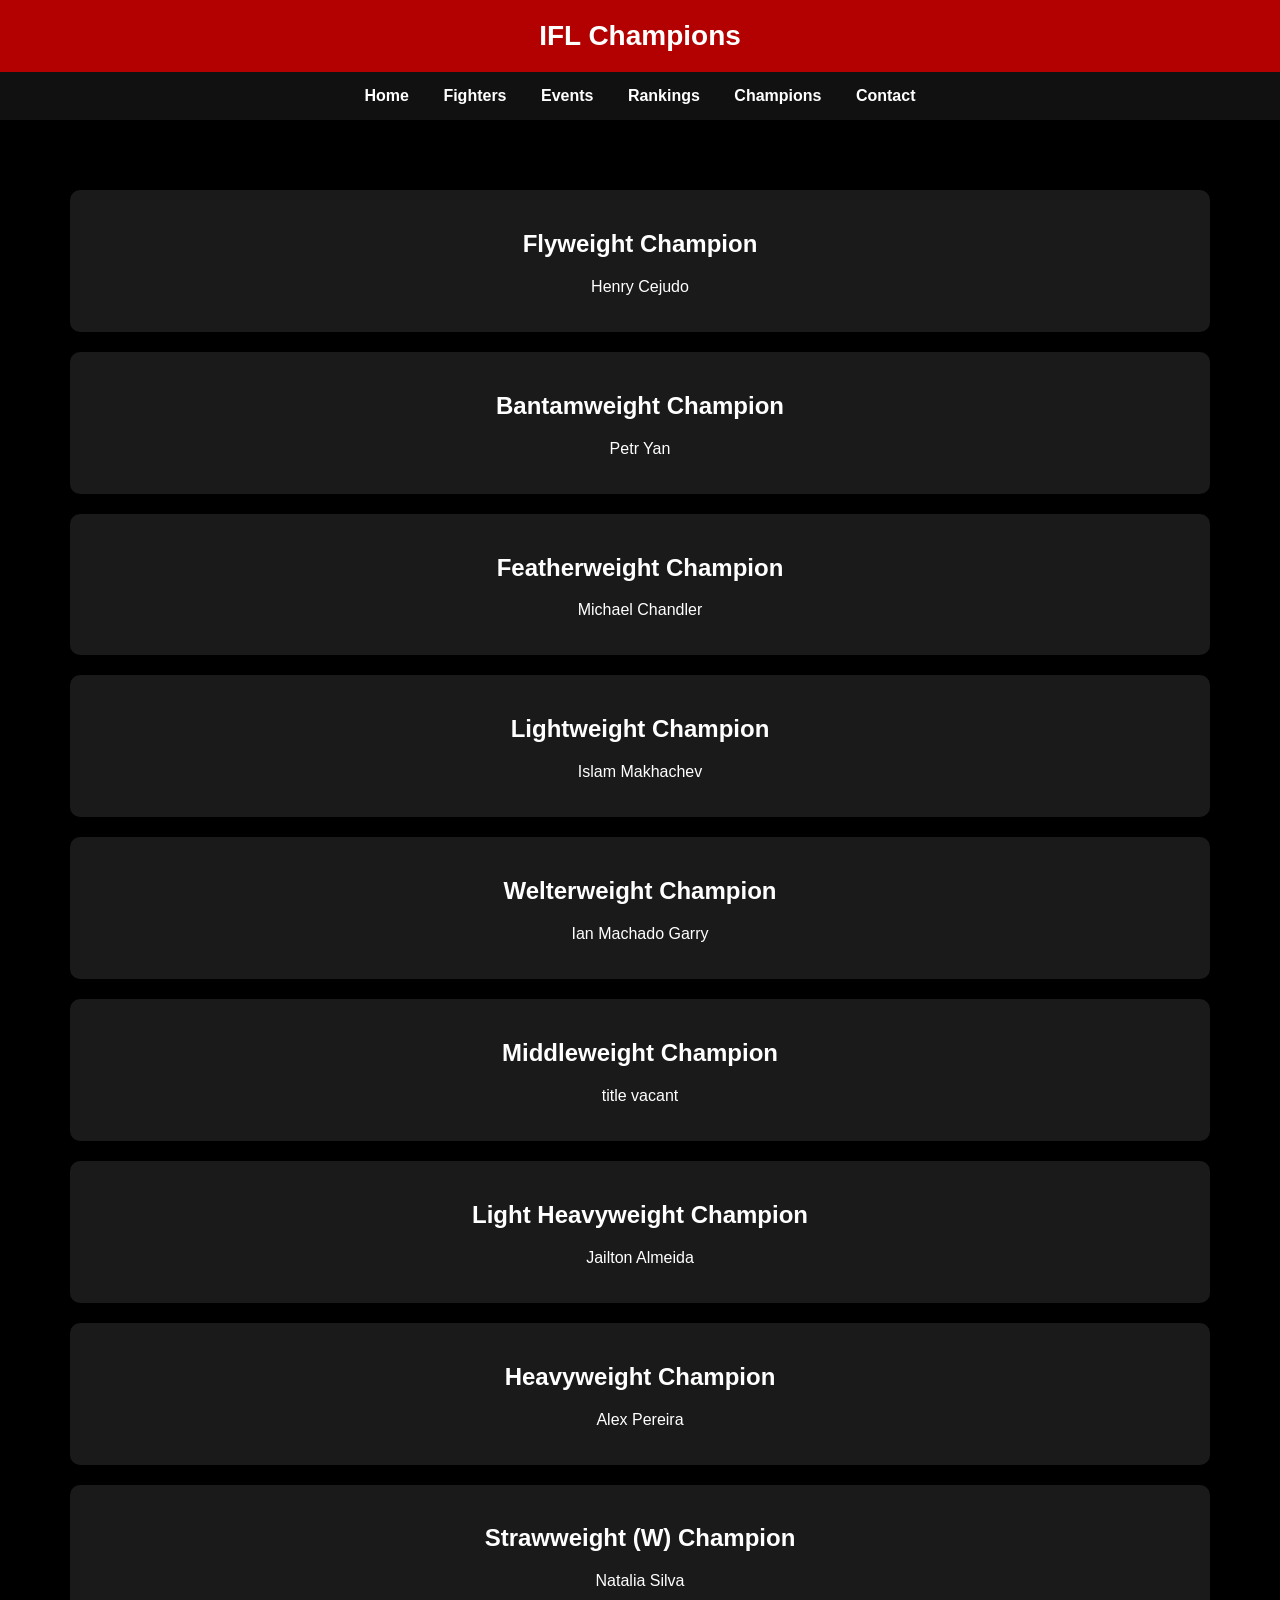
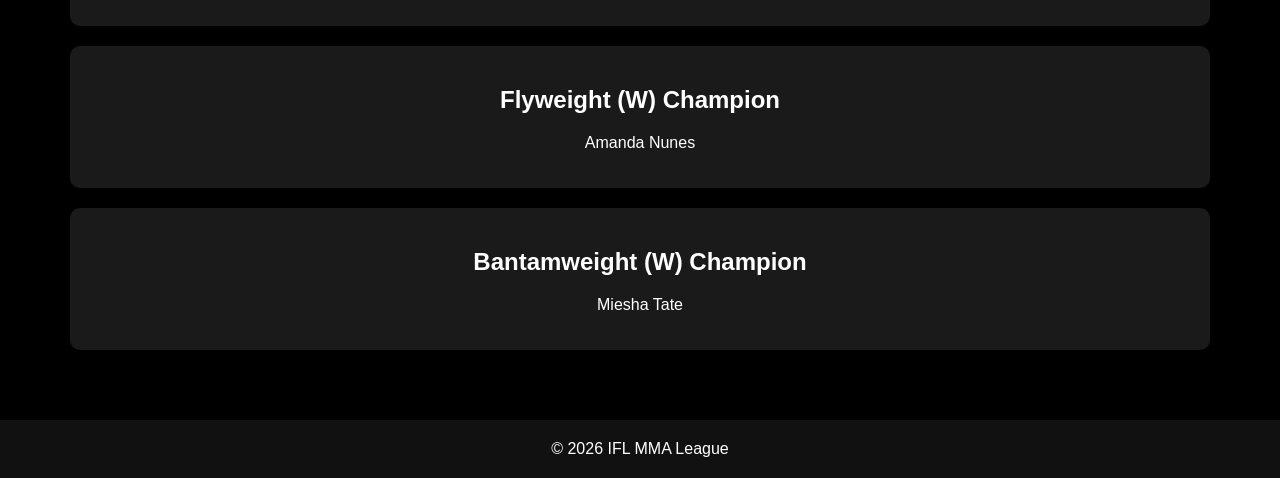
<file: champions.html>
<!DOCTYPE html>
<html>
<head>
<title>Champions</title>
<link rel="stylesheet" href="style.css">
</head>
<body>

<header>IFL Champions</header>

<nav>
<a href="index.html">Home</a>
<a href="fighters.html">Fighters</a>
<a href="events.html">Events</a>
<a href="rankings.html">Rankings</a>
<a href="champions.html">Champions</a>
<a href="contact.html">Contact</a>
</nav>

<section>
  
<div class="card">
<h2>Flyweight Champion</h2>
<p>Henry Cejudo</p>
</div>
  
<div class="card">
<h2>Bantamweight Champion</h2>
<p>Petr Yan</p>
</div>
  
<div class="card">
<h2>Featherweight Champion</h2>
<p>Michael Chandler</p>
</div>
  
<div class="card">
<h2>Lightweight Champion</h2>
<p>Islam Makhachev</p>
</div>
  
<div class="card">
<h2>Welterweight Champion</h2>
<p>Ian Machado Garry</p>
</div>
  
<div class="card">
<h2>Middleweight Champion</h2>
<p>title vacant</p>
</div>
  
<div class="card">
<h2>Light Heavyweight Champion</h2>
<p>Jailton Almeida</p>
</div>
  
<div class="card">
<h2>Heavyweight Champion</h2>
<p>Alex Pereira</p>
</div>
  
<div class="card">
<h2>Strawweight (W) Champion</h2>
<p>Natalia Silva</p>
</div>
  
<div class="card">
<h2>Flyweight (W) Champion</h2>
<p>Amanda Nunes</p>
</div>
  
<div class="card">
<h2>Bantamweight (W) Champion</h2>
<p>Miesha Tate</p>
</div>

</section>

<footer>
© 2026 IFL MMA League
</footer>

</body>
</html>
</file>
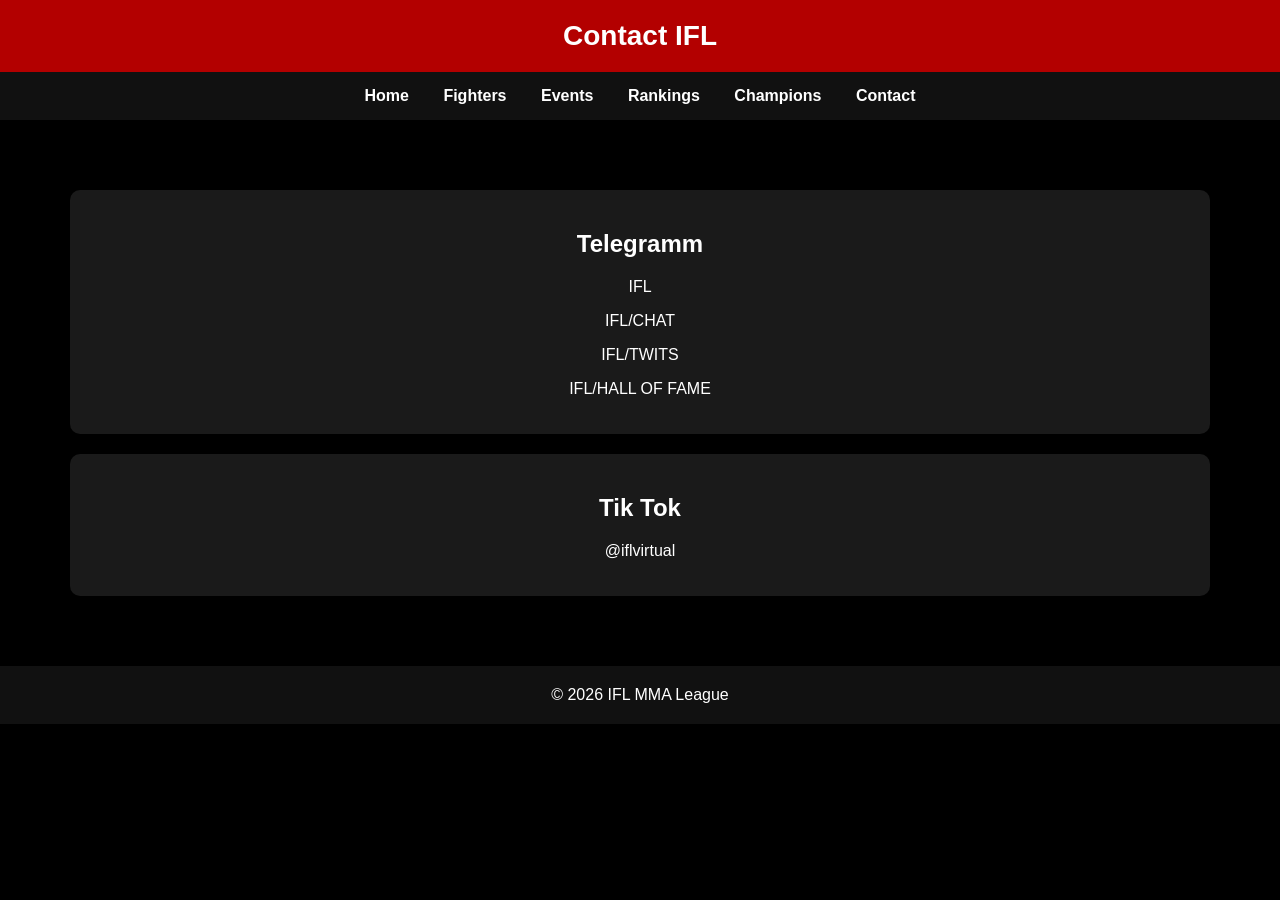
<file: contact.html>
<!DOCTYPE html>
<html>
<head>
<title>Contact</title>
<link rel="stylesheet" href="style.css">
</head>
<body>

<header>Contact IFL</header>

<nav>
<a href="index.html">Home</a>
<a href="fighters.html">Fighters</a>
<a href="events.html">Events</a>
<a href="rankings.html">Rankings</a>
<a href="champions.html">Champions</a>
<a href="contact.html">Contact</a>
</nav>

<section>

<div class="card">
<h2>Telegramm</h2>
<p>IFL</p>
<p>IFL/CHAT</p>
<p>IFL/TWITS</p>
<p>IFL/HALL OF FAME</p>
</div>

<div class="card">
<h2>Tik Tok</h2>
<p>@iflvirtual</p>
</div>

</section>

<footer>
© 2026 IFL MMA League
</footer>

</body>
</html>
</file>
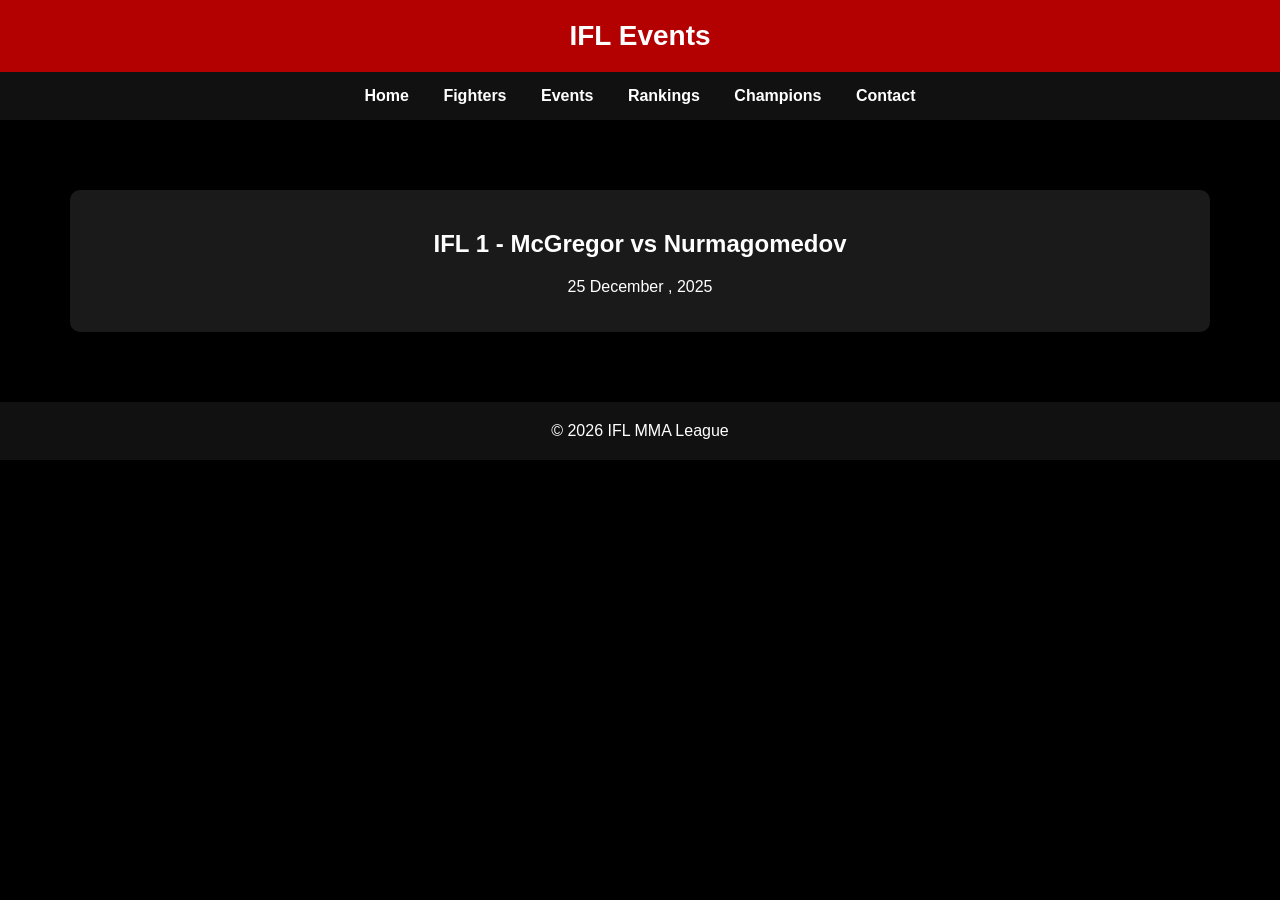
<file: events.html>
<!DOCTYPE html>
<html>
<head>
<title>Events</title>
<link rel="stylesheet" href="style.css">
</head>
<body>

<header>IFL Events</header>

<nav>
<a href="index.html">Home</a>
<a href="fighters.html">Fighters</a>
<a href="events.html">Events</a>
<a href="rankings.html">Rankings</a>
<a href="champions.html">Champions</a>
<a href="contact.html">Contact</a>
</nav>

<section>

<div class="card">
<h2>IFL 1 - McGregor vs Nurmagomedov</h2>
<p>25 December , 2025</p>
</div>

</section>

<footer>
© 2026 IFL MMA League
</footer>

</body>
</html>
</file>
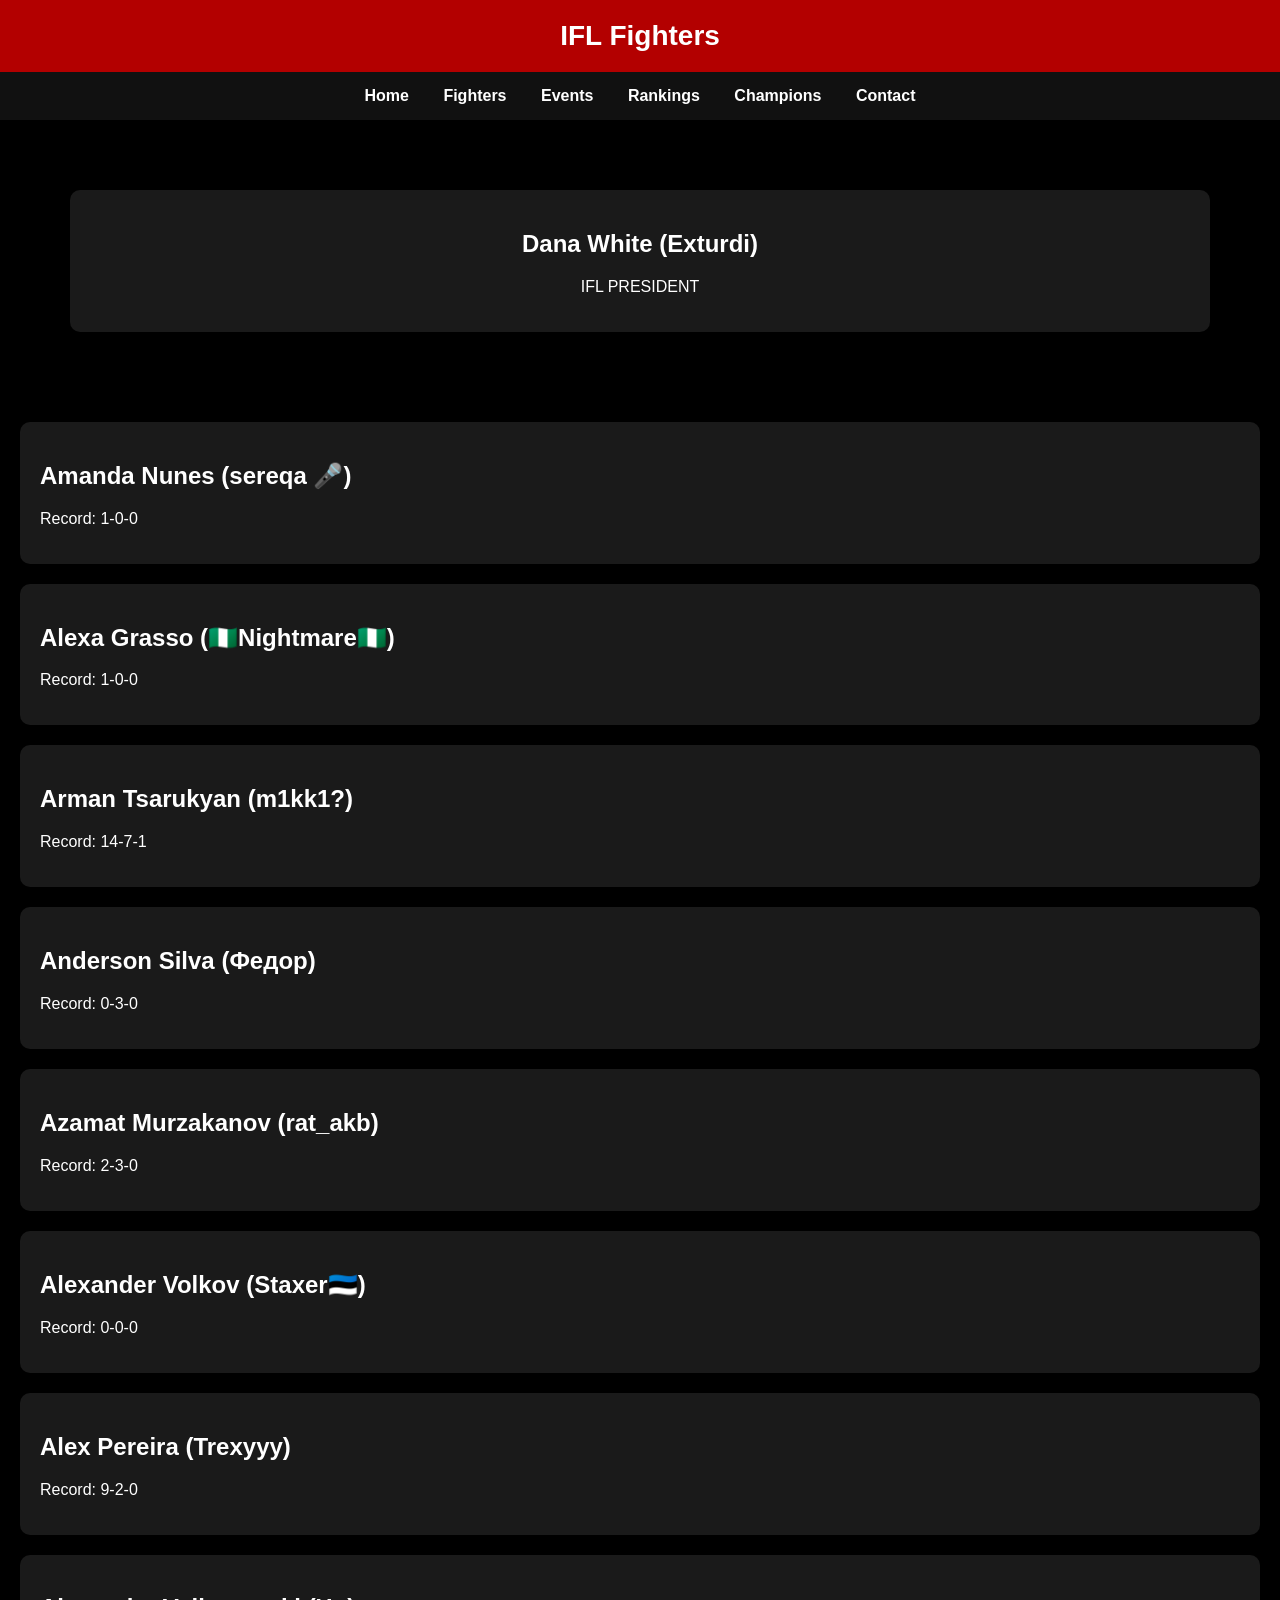
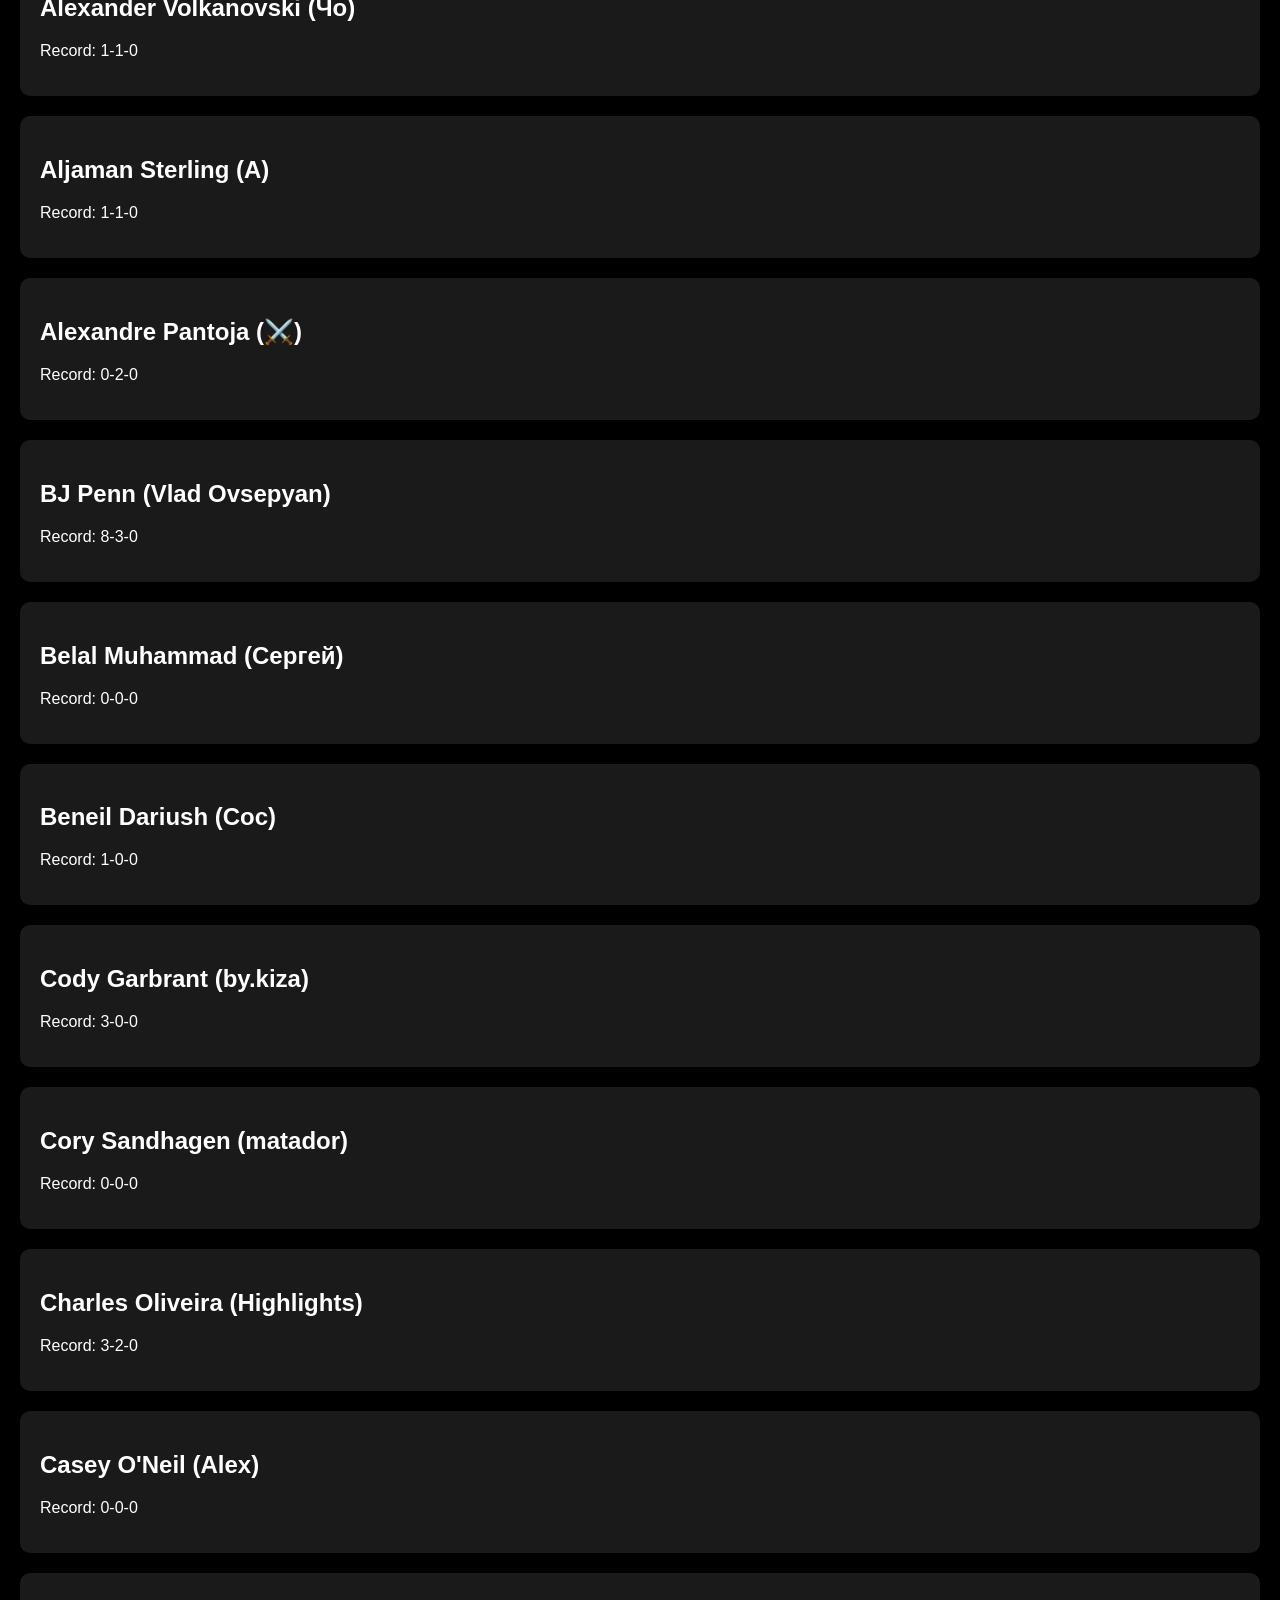
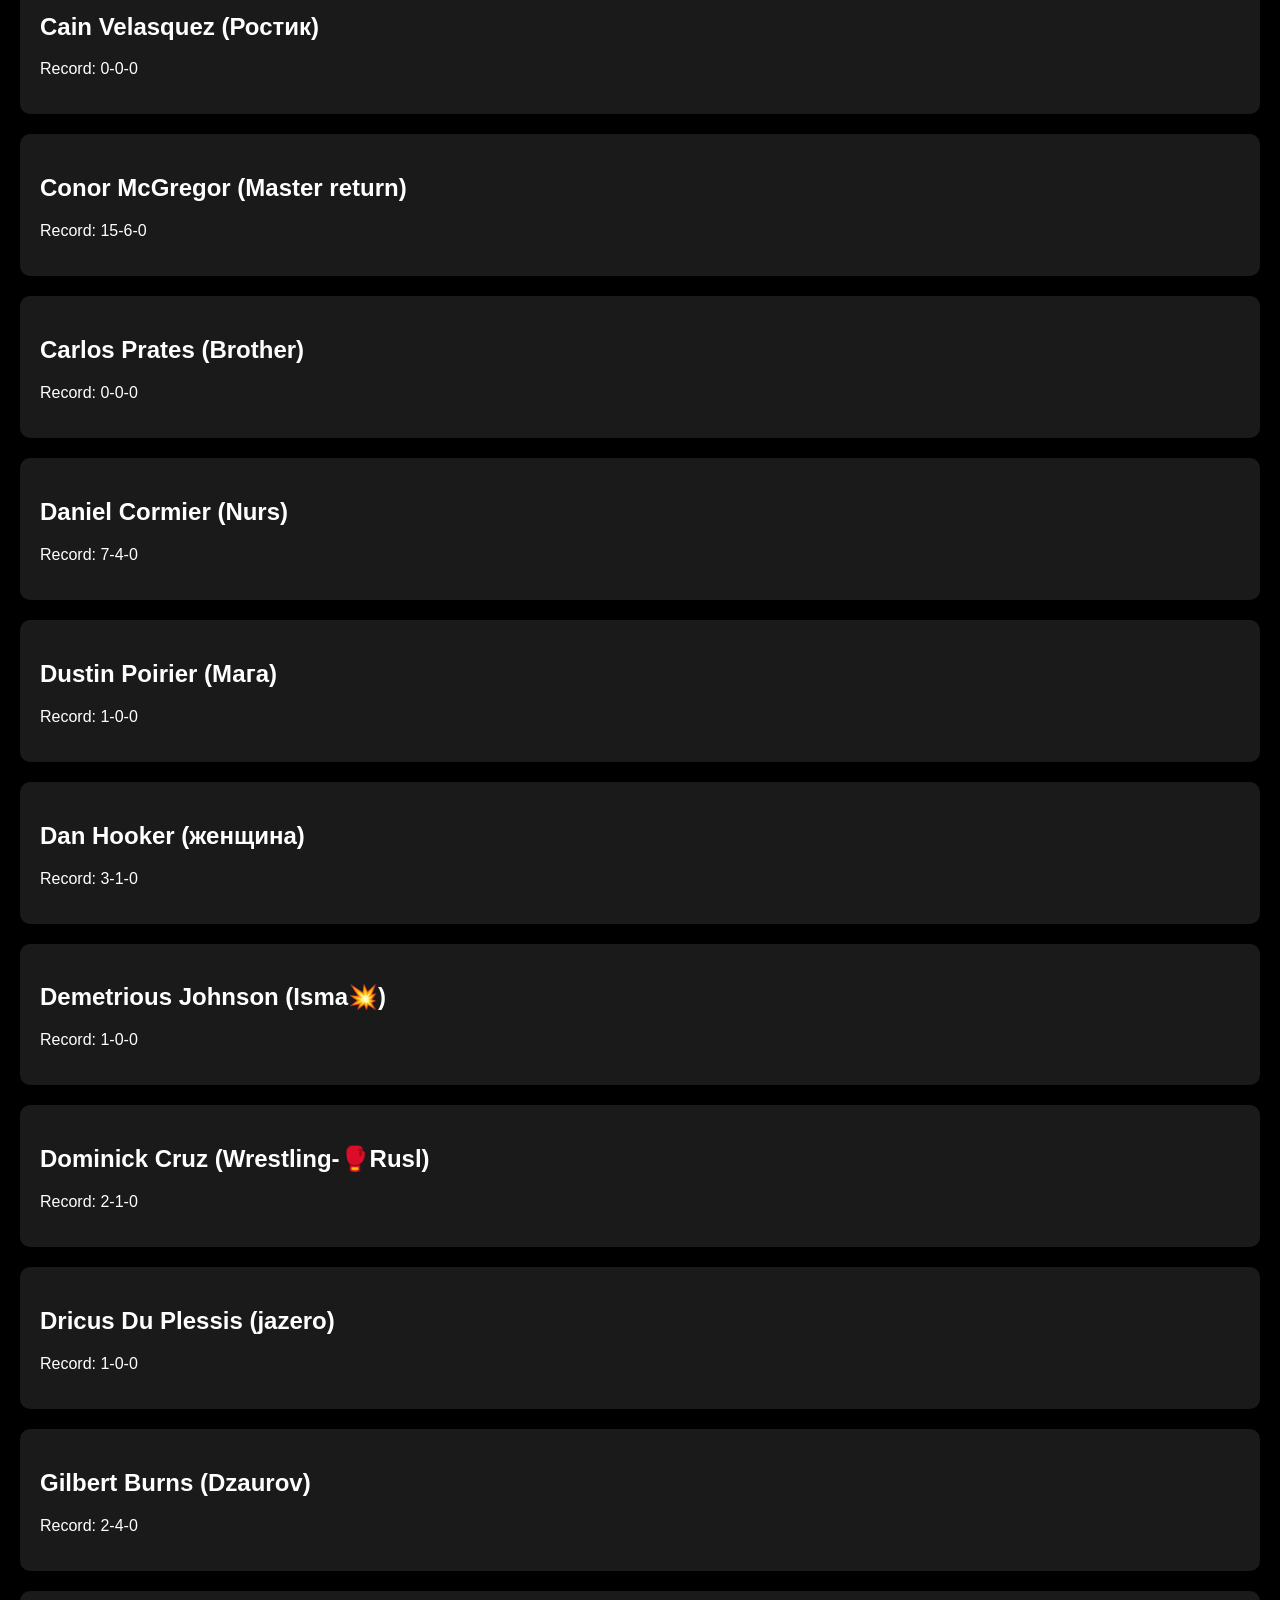
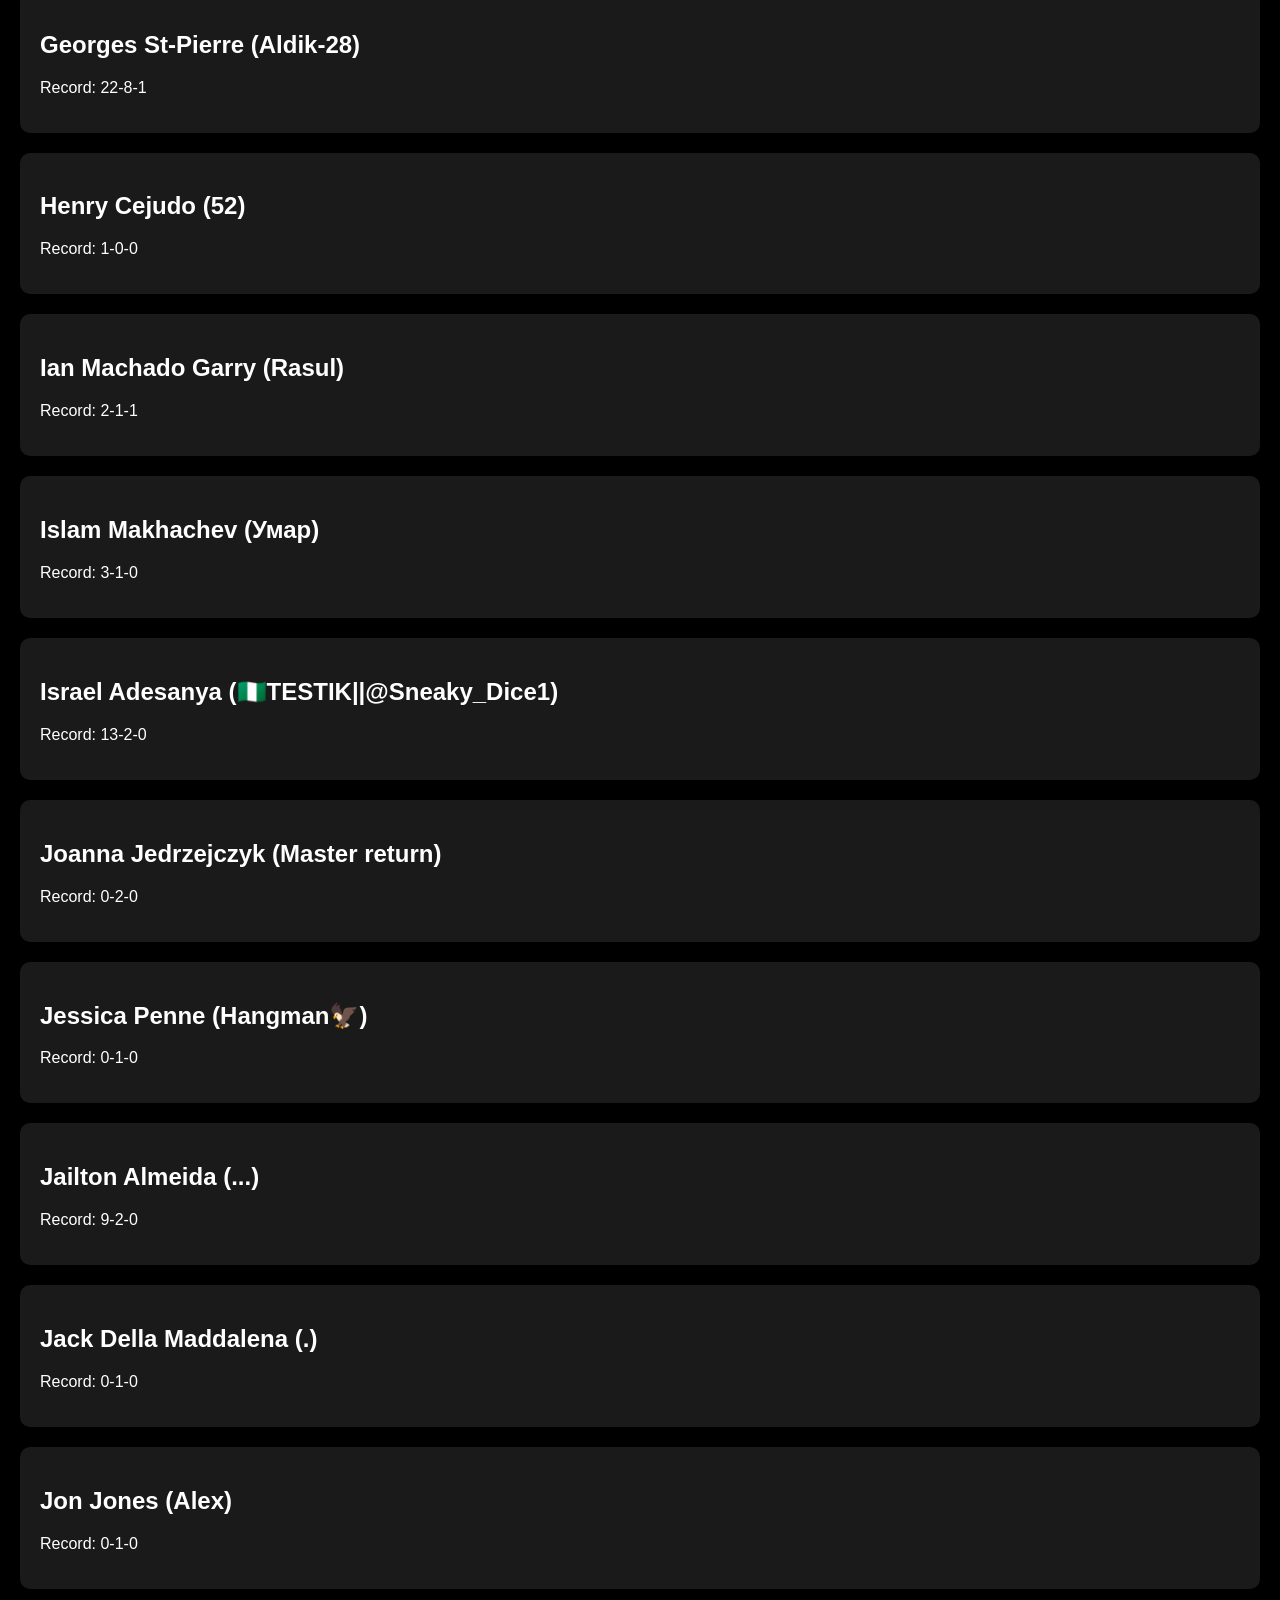
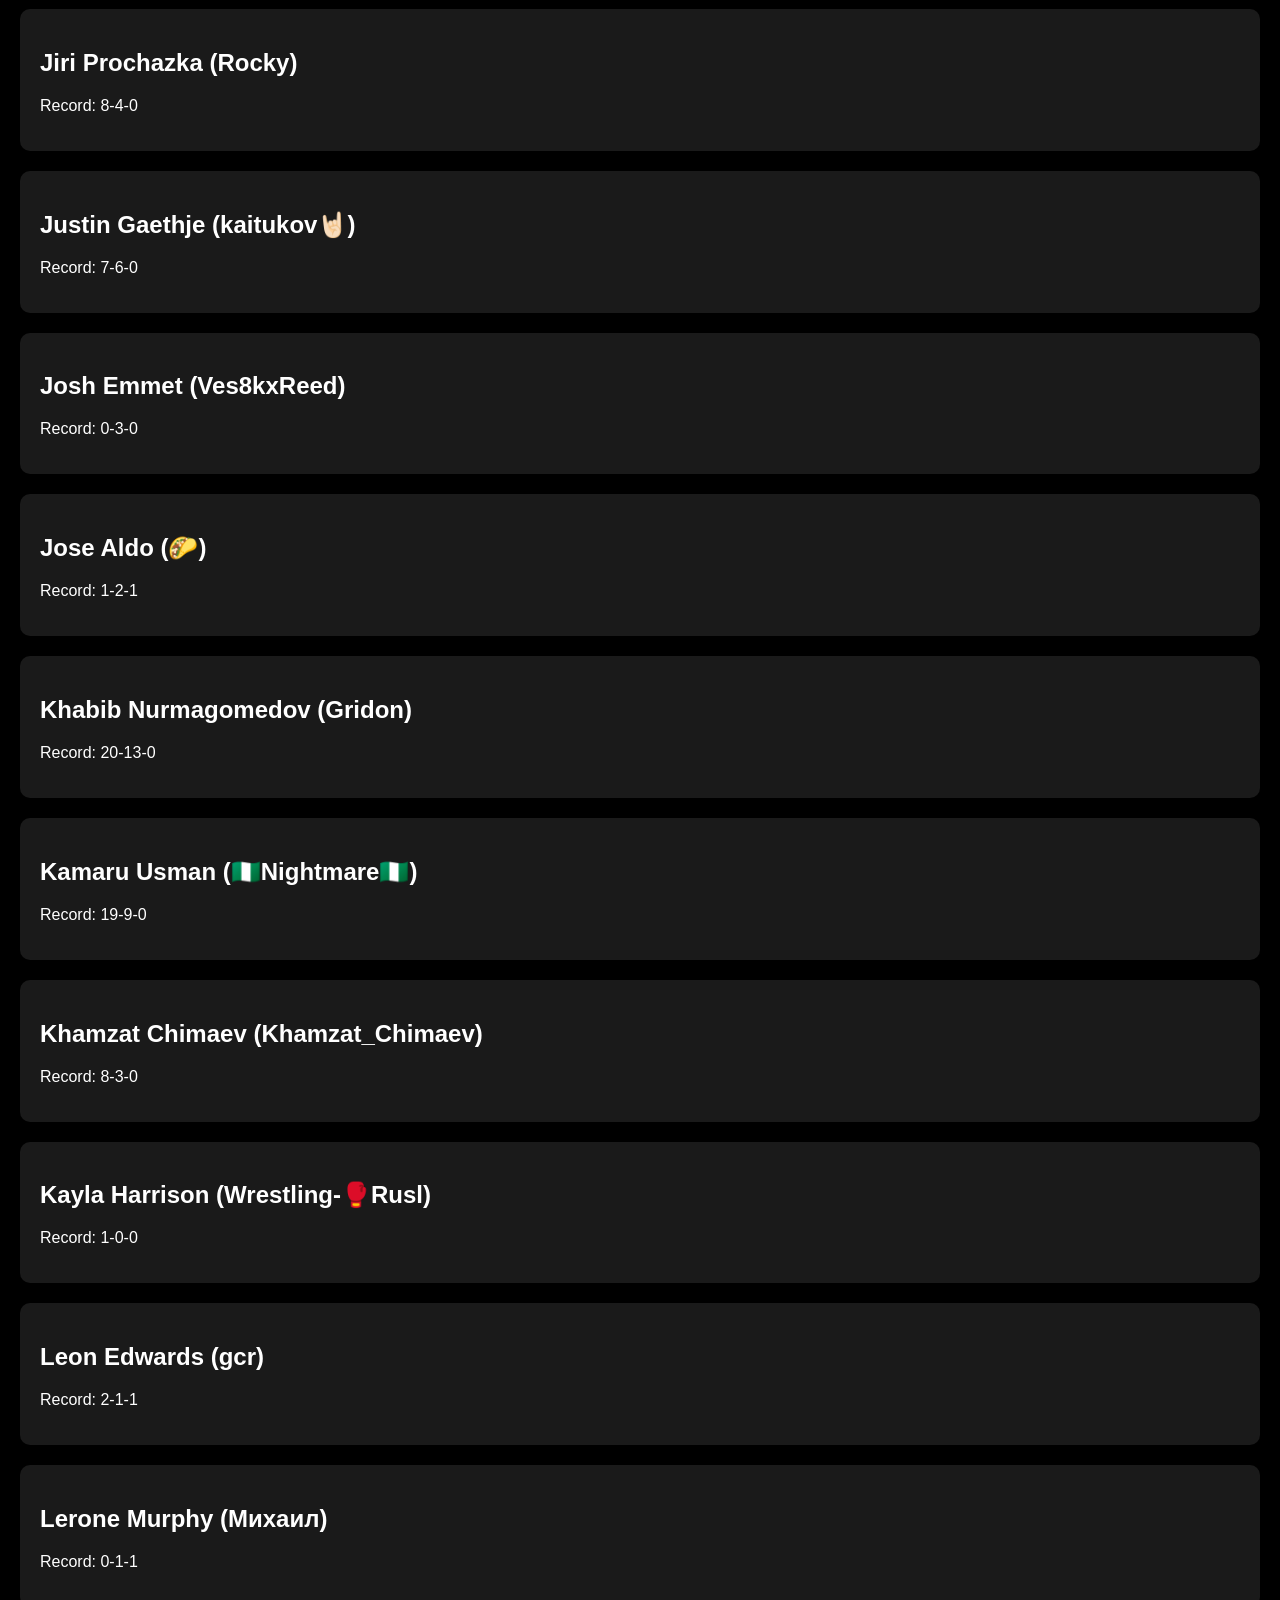
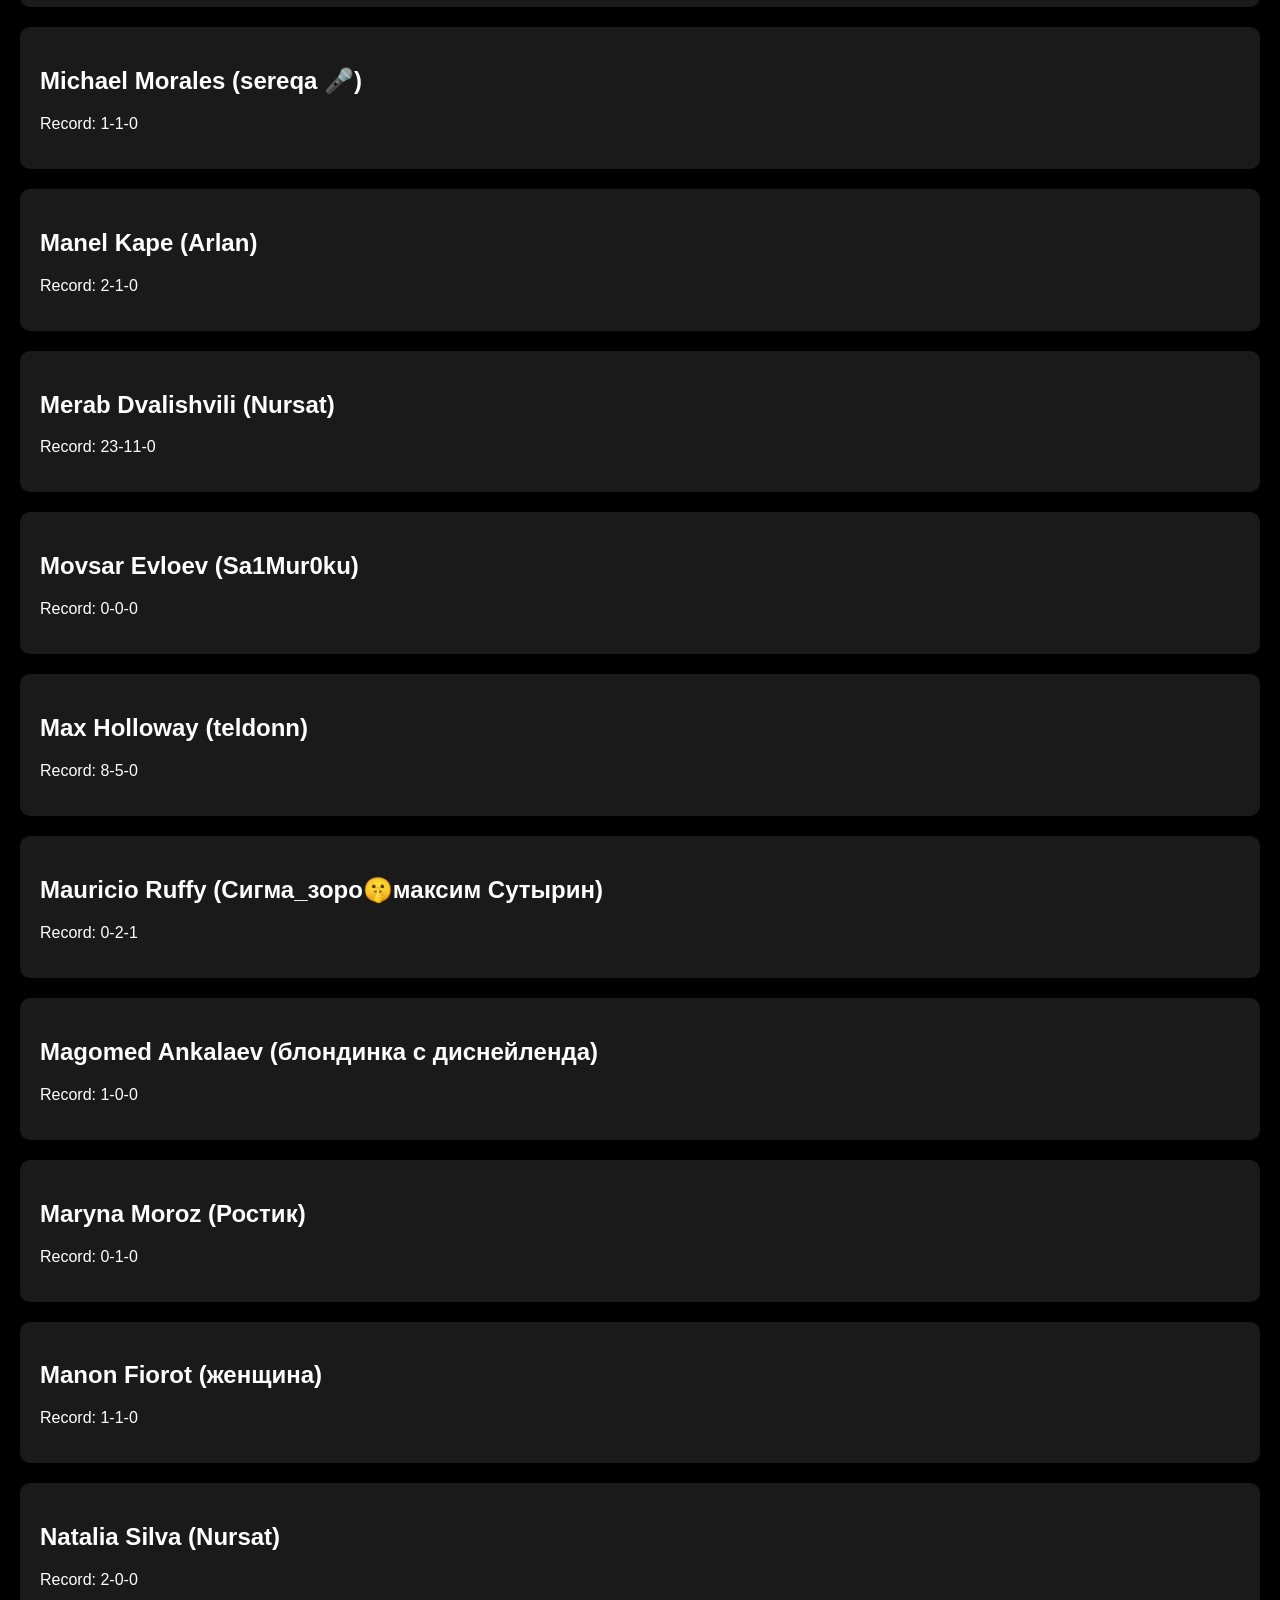
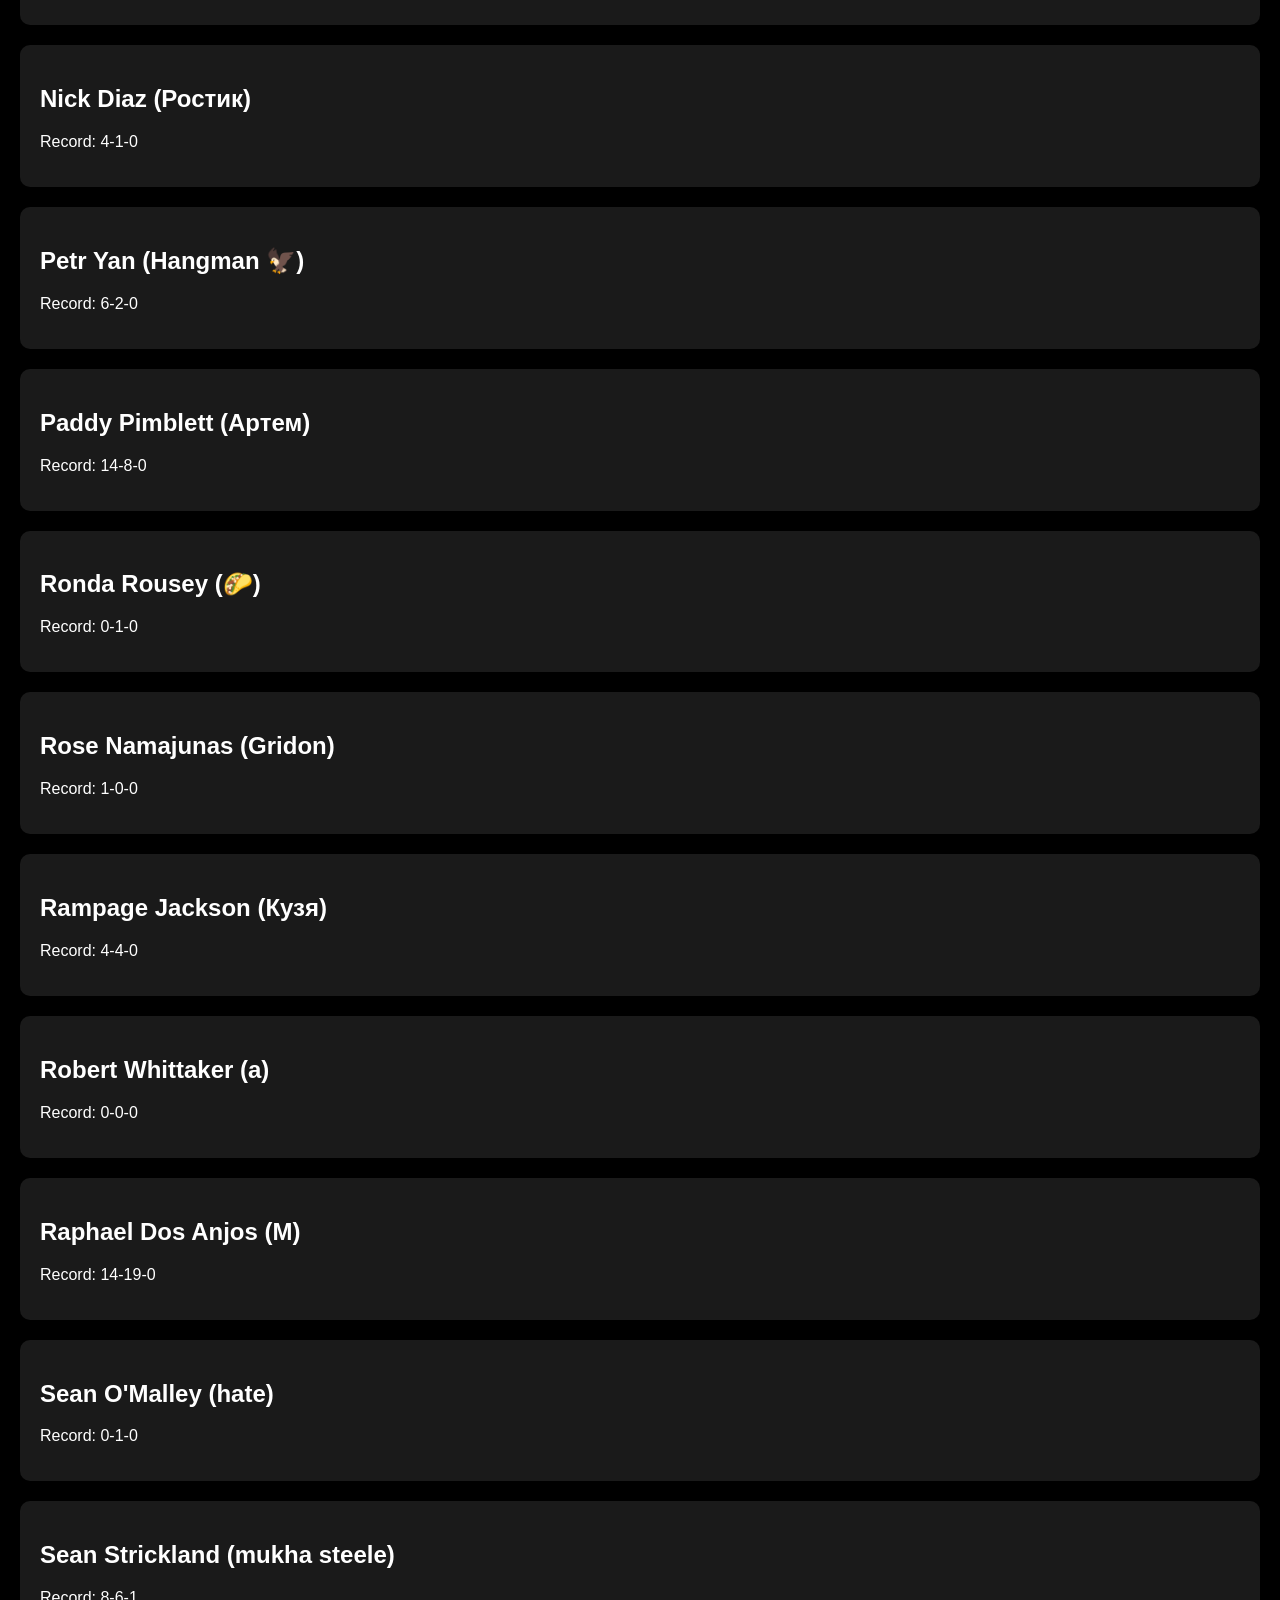
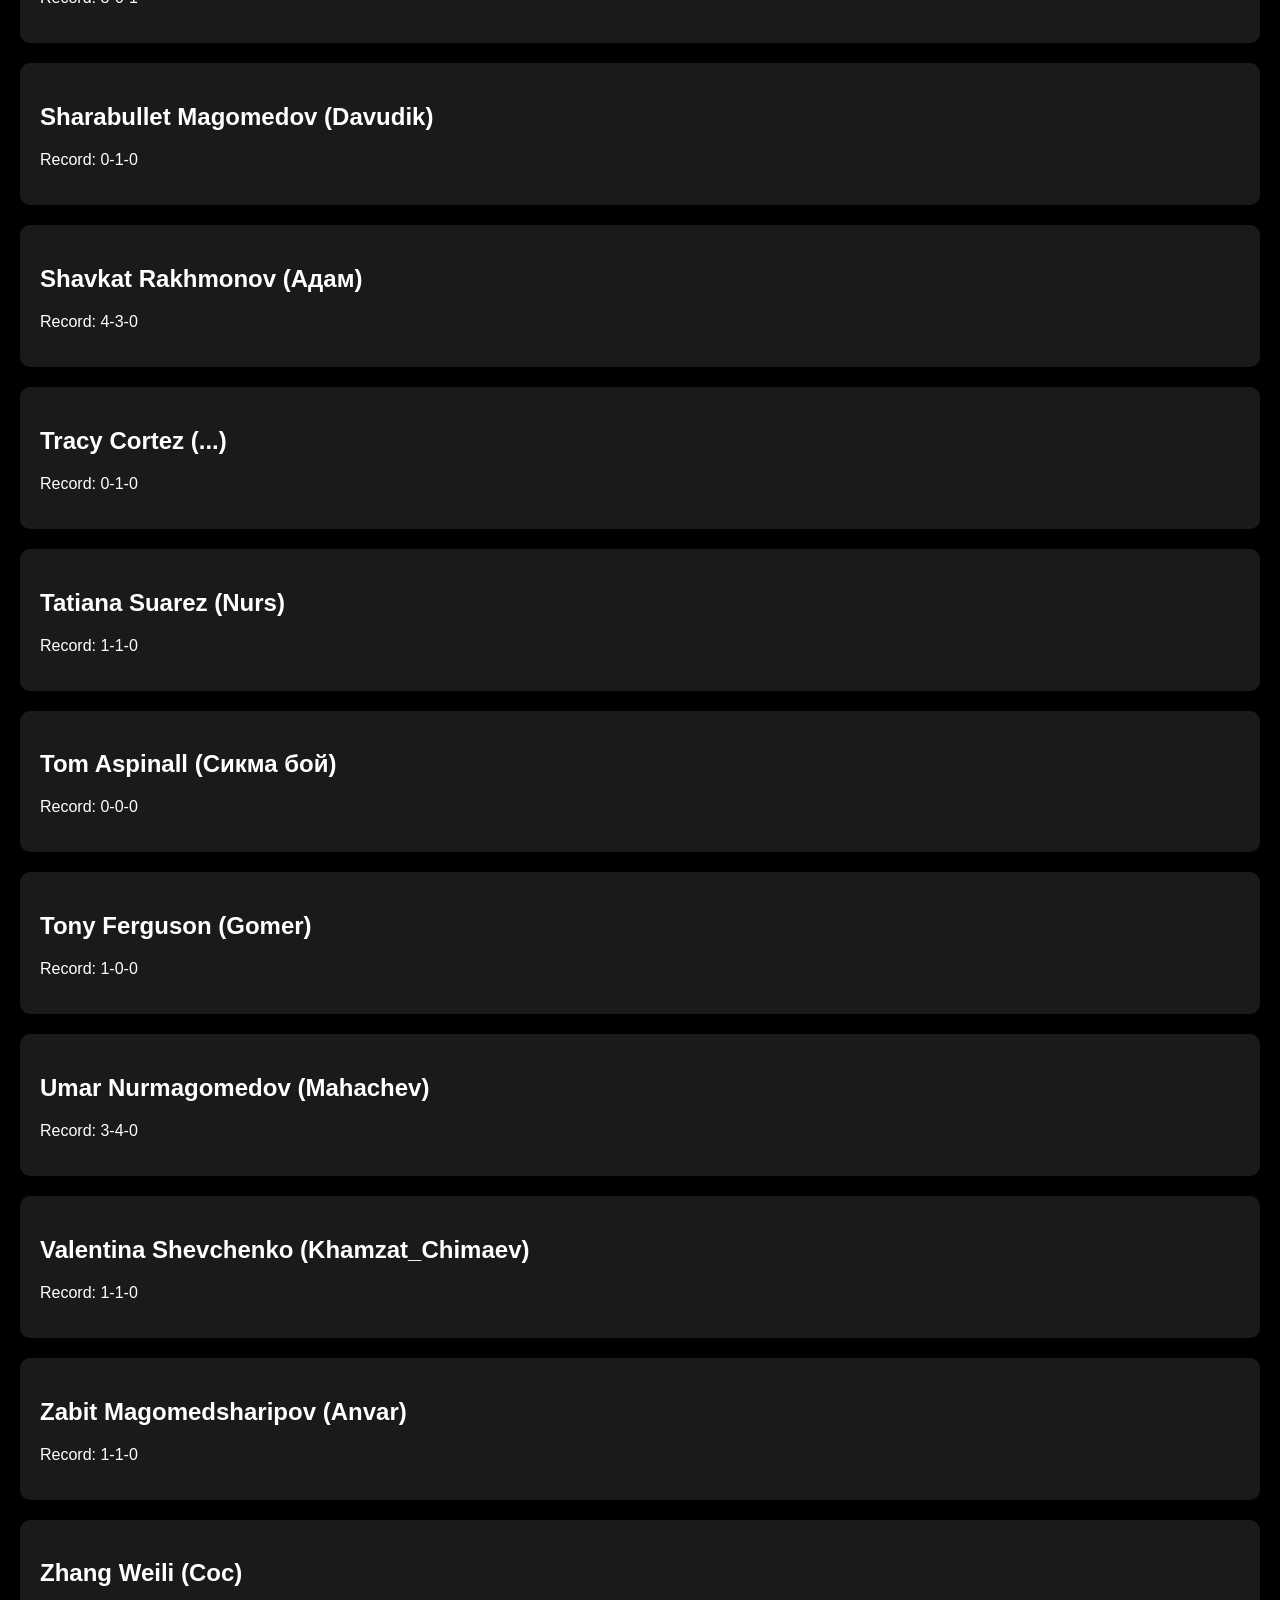
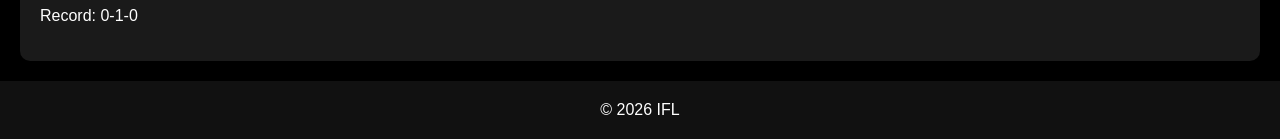
<file: fighters.html>
<!DOCTYPE html>
<html>
<head>
<title>Fighters</title>
<link rel="stylesheet" href="style.css">
</head>
<body>

<header>IFL Fighters</header>

<nav>
<a href="index.html">Home</a>
<a href="fighters.html">Fighters</a>
<a href="events.html">Events</a>
<a href="rankings.html">Rankings</a>
<a href="champions.html">Champions</a>
<a href="contact.html">Contact</a>
</nav>

<section>
<div class="card">
<h2>Dana White (Exturdi)</h2>
<p>IFL PRESIDENT</p>
</div>
</section>
  
<div class="card">
<h2>Amanda Nunes (sereqa 🎤)</h2>
<p>Record: 1-0-0</p>
</div>
</section>
  
<div class="card">
<h2>Alexa Grasso (🇳🇬Nightmare🇳🇬)</h2>
<p>Record: 1-0-0</p>
</div>
</section>
  
<div class="card">
<h2>Arman Tsarukyan (m1kk1?)</h2>
<p>Record: 14-7-1</p>
</div>
</section>
  
<div class="card">
<h2>Anderson Silva (Федор)</h2>
<p>Record: 0-3-0</p>
</div>
</section>
  
<div class="card">
<h2>Azamat Murzakanov (rat_akb)</h2>
<p>Record: 2-3-0</p>
</div>
</section>
  
<div class="card">
<h2>Alexander Volkov (Staxer🇪🇪)</h2>
<p>Record: 0-0-0</p>
</div>
</section>
  
<div class="card">
<h2>Alex Pereira (Trexyyy)</h2>
<p>Record: 9-2-0</p>
</div>
  
<div class="card">
<h2>Alexander Volkanovski (Чо)</h2>
<p>Record: 1-1-0</p>
</div>

<div class="card">
<h2>Aljaman Sterling (А)</h2>
<p>Record: 1-1-0</p>
</div>
  
<div class="card">
<h2>Alexandre Pantoja (⚔️)</h2>
<p>Record: 0-2-0</p>
</div>
</section
  
<div class="card">
<h2></h2>
<p></p>
</div>
</section>
  
<div class="card">
<h2>BJ Penn (Vlad Ovsepyan)</h2>
<p>Record: 8-3-0</p>
</div>
</section>
  
<div class="card">
<h2>Belal Muhammad (Сергей)</h2>
<p>Record: 0-0-0</p>
</div>
</section>
  
<div class="card">
<h2>Beneil Dariush (Coc)</h2>
<p>Record: 1-0-0</p>
</div>
</section>
  
  
<div class="card">
<h2>Cody Garbrant (by.kiza)</h2>
<p>Record: 3-0-0</p>
</div>
</section>
  
<div class="card">
<h2>Cory Sandhagen (matador)</h2>
<p>Record: 0-0-0</p>
</div>
</section>
  
<div class="card">
<h2>Charles Oliveira (Highlights)</h2>
<p>Record: 3-2-0</p>
</div>
</section>
  
<div class="card">
<h2>Casey O'Neil (Alex)</h2>
<p>Record: 0-0-0</p>
</div>
</section>
  
<div class="card">
<h2>Cain Velasquez (Ростик)</h2>
<p>Record: 0-0-0</p>
</div>
</section>
  
<div class="card">
<h2>Conor McGregor (Master return)</h2>
<p>Record: 15-6-0</p>
</div>
</section>
  
<div class="card">
<h2>Carlos Prates (Brother)</h2>
<p>Record: 0-0-0</p>
</div>
</section>
  
  
<div class="card">
<h2>Daniel Cormier (Nurs)</h2>
<p>Record: 7-4-0</p>
</div>
</section>
  
<div class="card">
<h2>Dustin Poirier (Мага)</h2>
<p>Record: 1-0-0</p>
</div>
</section>
  
<div class="card">
<h2>Dan Hooker (женщина)</h2>
<p>Record: 3-1-0</p>
</div>
</section>
  
<div class="card">
<h2>Demetrious Johnson (Isma💥)</h2>
<p>Record: 1-0-0</p>
</div>
</section>
  
<div class="card">
<h2>Dominick Cruz (Wrestling-🥊Rusl)</h2>
<p>Record: 2-1-0</p>
</div>
</section>
  
<div class="card">
<h2>Dricus Du Plessis (jazero)</h2>
<p>Record: 1-0-0</p>
</div>
</section>
  
<div class="card">
<h2>Gilbert Burns (Dzaurov)</h2>
<p>Record: 2-4-0</p>
</div>
</section>
  
<div class="card">
<h2>Georges St-Pierre (Aldik-28)</h2>
<p>Record: 22-8-1</p>
</div>
</section>
  
<div class="card">
<h2>Henry Cejudo (52)</h2>
<p>Record: 1-0-0</p>
</div>
</section>
  
<div class="card">
<h2>Ian Machado Garry (Rasul)</h2>
<p>Record: 2-1-1</p>
</div>
</section>
  
<div class="card">
<h2>Islam Makhachev (Умар)</h2>
<p>Record: 3-1-0</p>
</div>
</section>
  
<div class="card">
<h2>Israel Adesanya (🇳🇬TESTIK||@Sneaky_Dice1)</h2>
<p>Record: 13-2-0</p>
</div>
</section>
  
<div class="card">
<h2>Joanna Jedrzejczyk (Master return)</h2>
<p>Record: 0-2-0</p>
</div>
</section>
  
<div class="card">
<h2>Jessica Penne (Hangman🦅)</h2>
<p>Record: 0-1-0</p>
</div>
</section>
  
<div class="card">
<h2>Jailton Almeida (...)</h2>
<p>Record: 9-2-0</p>
</div>
</section>
  
<div class="card">
<h2>Jack Della Maddalena (.)</h2>
<p>Record: 0-1-0</p>
</div>
</section>
  
<div class="card">
<h2>Jon Jones (Alex)</h2>
<p>Record: 0-1-0</p>
</div>
</section>
  
<div class="card">
<h2>Jiri Prochazka (Rocky)</h2>
<p>Record: 8-4-0</p>
</div>
</section>
  
<div class="card">
<h2>Justin Gaethje (kaitukov🤘🏻)</h2>
<p>Record: 7-6-0</p>
</div>
</section>
  
<div class="card">
<h2>Josh Emmet (Ves8kxReed)</h2>
<p>Record: 0-3-0</p>
</div>
</section>

<div class="card">
<h2>Jose Aldo (🌮)</h2>
<p>Record: 1-2-1</p>
</div>
</section>
  
<div class="card">
<h2>Khabib Nurmagomedov (Gridon)</h2>
<p>Record: 20-13-0</p>
</div>
</section>
  
<div class="card">
<h2>Kamaru Usman (🇳🇬Nightmare🇳🇬)</h2>
<p>Record: 19-9-0</p>
</div>
</section>
  
<div class="card">
<h2>Khamzat Chimaev (Khamzat_Chimaev)</h2>
<p>Record: 8-3-0</p>
</div>
</section>
  
<div class="card">
<h2>Kayla Harrison (Wrestling-🥊Rusl)</h2>
<p>Record: 1-0-0</p>
</div>
</section>
  
<div class="card">
<h2>Leon Edwards (gcr)</h2>
<p>Record: 2-1-1</p>
</div>
</section>
  
<div class="card">
<h2>Lerone Murphy (Михаил)</h2>
<p>Record: 0-1-1</p>
</div>
</section>
  
<div class="card">
<h2>Michael Morales (sereqa 🎤)</h2>
<p>Record: 1-1-0</p>
</div>
</section>
  
<div class="card">
<h2>Manel Kape (Arlan)</h2>
<p>Record: 2-1-0</p>
</div>
</section>
  
<div class="card">
<h2>Merab Dvalishvili (Nursat)</h2>
<p>Record: 23-11-0</p>
</div>
</section>
  
<div class="card">
<h2>Movsar Evloev (Sa1Mur0ku)</h2>
<p>Record: 0-0-0</p>
</div>
</section>
  
<div class="card">
<h2>Max Holloway (teldonn)</h2>
<p>Record: 8-5-0</p>
</div>
</section>
  
<div class="card">
<h2>Mauricio Ruffy (Сигма_зоро🤫максим Сутырин)</h2>
<p>Record: 0-2-1</p>
</div>
</section>
  
<div class="card">
<h2>Magomed Ankalaev (блондинка с диснейленда)</h2>
<p>Record: 1-0-0</p>
</div>
</section>
  
<div class="card">
<h2>Maryna Moroz (Ростик)</h2>
<p>Record: 0-1-0</p>
</div>
</section>
  
<div class="card">
<h2>Manon Fiorot (женщина)</h2>
<p>Record: 1-1-0</p>
</div>
</section>
  
<div class="card">
<h2>Natalia Silva (Nursat)</h2>
<p>Record: 2-0-0</p>
</div>
</section>
  
<div class="card">
<h2>Nick Diaz (Ростик)</h2>
<p>Record: 4-1-0</p>
</div>
</section>
  
<div class="card">
<h2>Petr Yan (Hangman 🦅)</h2>
<p>Record: 6-2-0</p>
</div>
</section>
  
<div class="card">
<h2>Paddy Pimblett (Артем)</h2>
<p>Record: 14-8-0</p>
</div>
</section>
  
<div class="card">
<h2>Ronda Rousey (🌮)</h2>
<p>Record: 0-1-0</p>
</div>
</section>
  
<div class="card">
<h2>Rose Namajunas (Gridon)</h2>
<p>Record: 1-0-0</p>
</div>
</section>
  
<div class="card">
<h2>Rampage Jackson (Кузя)</h2>
<p>Record: 4-4-0</p>
</div>
</section>
  
<div class="card">
<h2>Robert Whittaker (a)</h2>
<p>Record: 0-0-0</p>
</div>
</section>
  
<div class="card">
<h2>Raphael Dos Anjos (M)</h2>
<p>Record: 14-19-0</p>
</div>
</section>
  
<div class="card">
<h2>Sean O'Malley (hate)</h2>
<p>Record: 0-1-0</p>
</div>
</section>
  
<div class="card">
<h2>Sean Strickland (mukha steele)</h2>
<p>Record: 8-6-1</p>
</div>
</section>
  
<div class="card">
<h2>Sharabullet Magomedov (Davudik)</h2>
<p>Record: 0-1-0</p>
</div>
</section>
  
<div class="card">
<h2>Shavkat Rakhmonov (Адам)</h2>
<p>Record: 4-3-0</p>
</div>
</section>
  
<div class="card">
<h2>Tracy Cortez (...)</h2>
<p>Record: 0-1-0</p>
</div>
</section>
  
<div class="card">
<h2>Tatiana Suarez (Nurs)</h2>
<p>Record: 1-1-0</p>
</div>
</section>
  
<div class="card">
<h2>Tom Aspinall (Сикма бой)</h2>
<p>Record: 0-0-0</p>
</div>
</section>
  
<div class="card">
<h2>Tony Ferguson (Gomer)</h2>
<p>Record: 1-0-0</p>
</div>
</section>
  
<div class="card">
<h2>Umar Nurmagomedov (Mahachev)</h2>
<p>Record: 3-4-0</p>
</div>
</section>
  
<div class="card">
<h2>Valentina Shevchenko (Khamzat_Chimaev)</h2>
<p>Record: 1-1-0</p>
</div>
</section>
  
<div class="card">
<h2>Zabit Magomedsharipov (Anvar)</h2>
<p>Record: 1-1-0</p>
</div>
</section>
  
<div class="card">
<h2>Zhang Weili (Coc)</h2>
<p>Record: 0-1-0</p>
</div>
</section>
  
</section>
  
<footer>
© 2026 IFL
</footer>

</body>
</html>
</file>
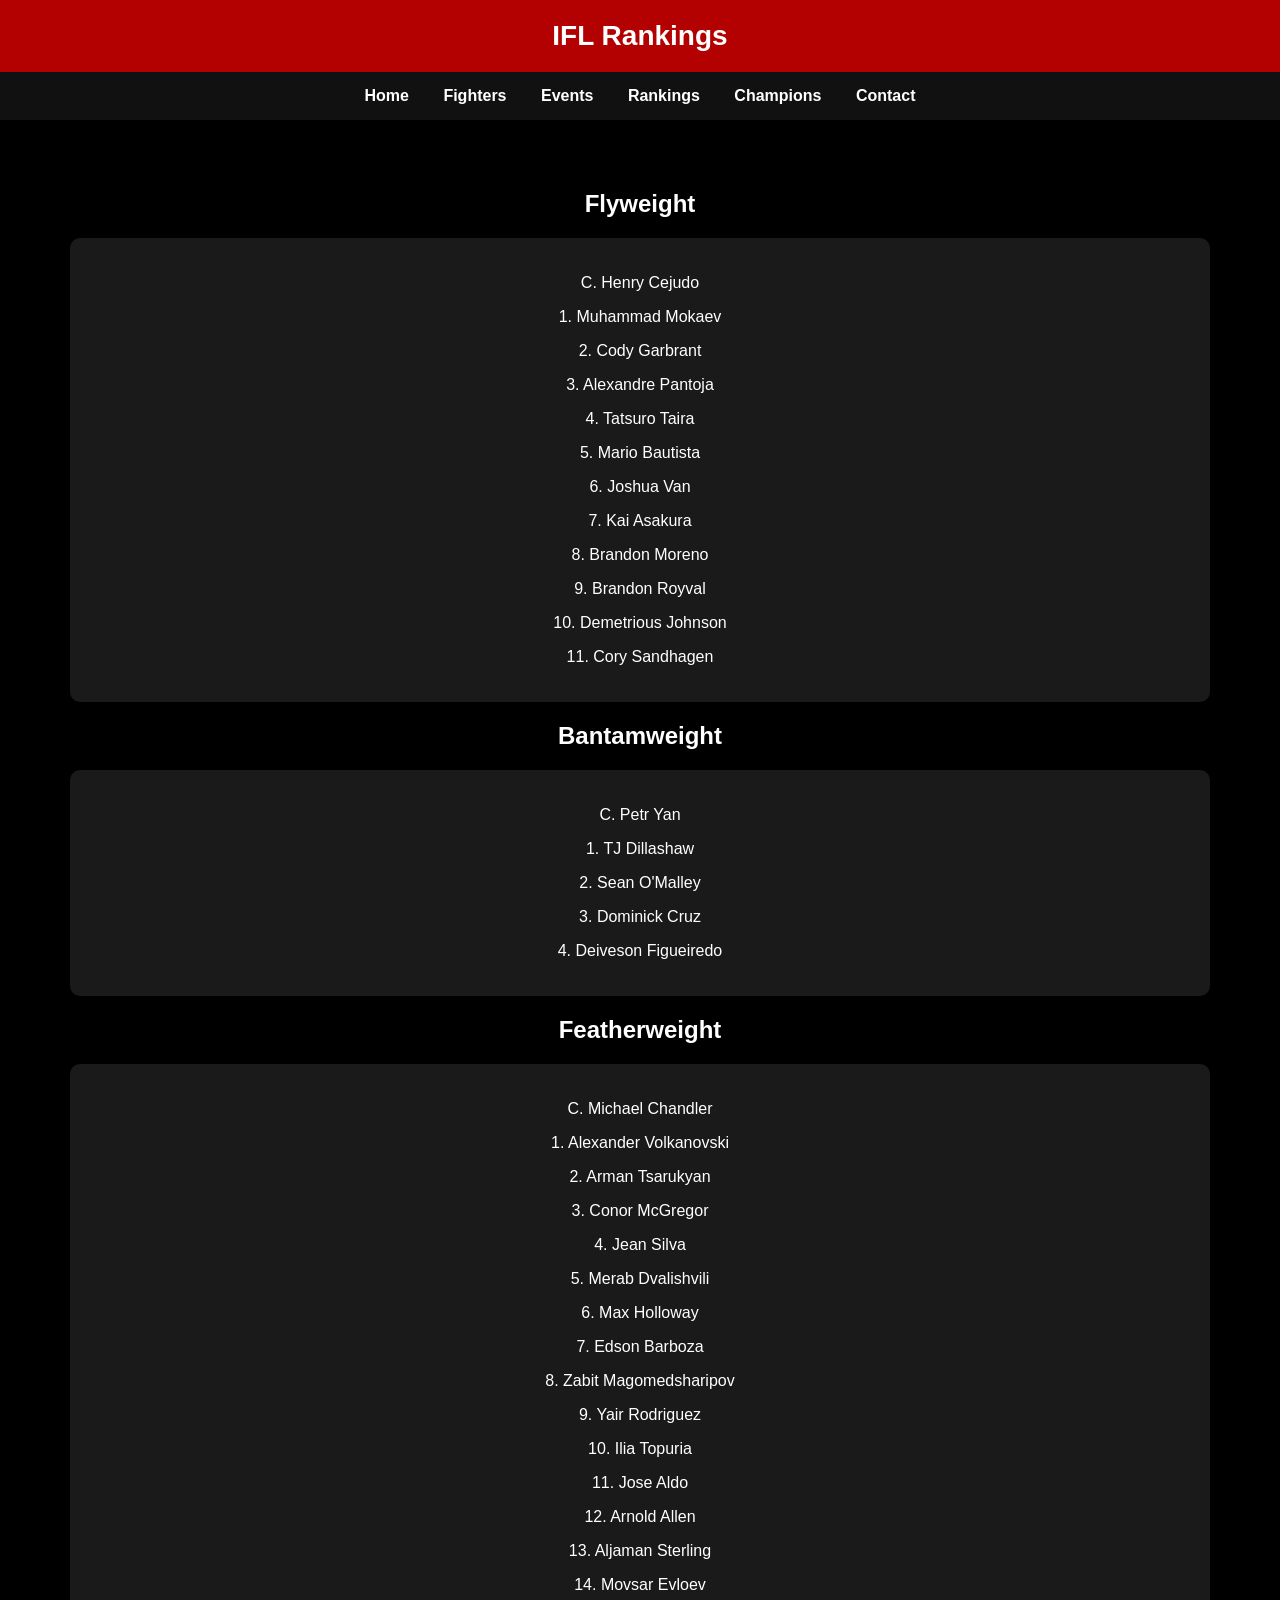
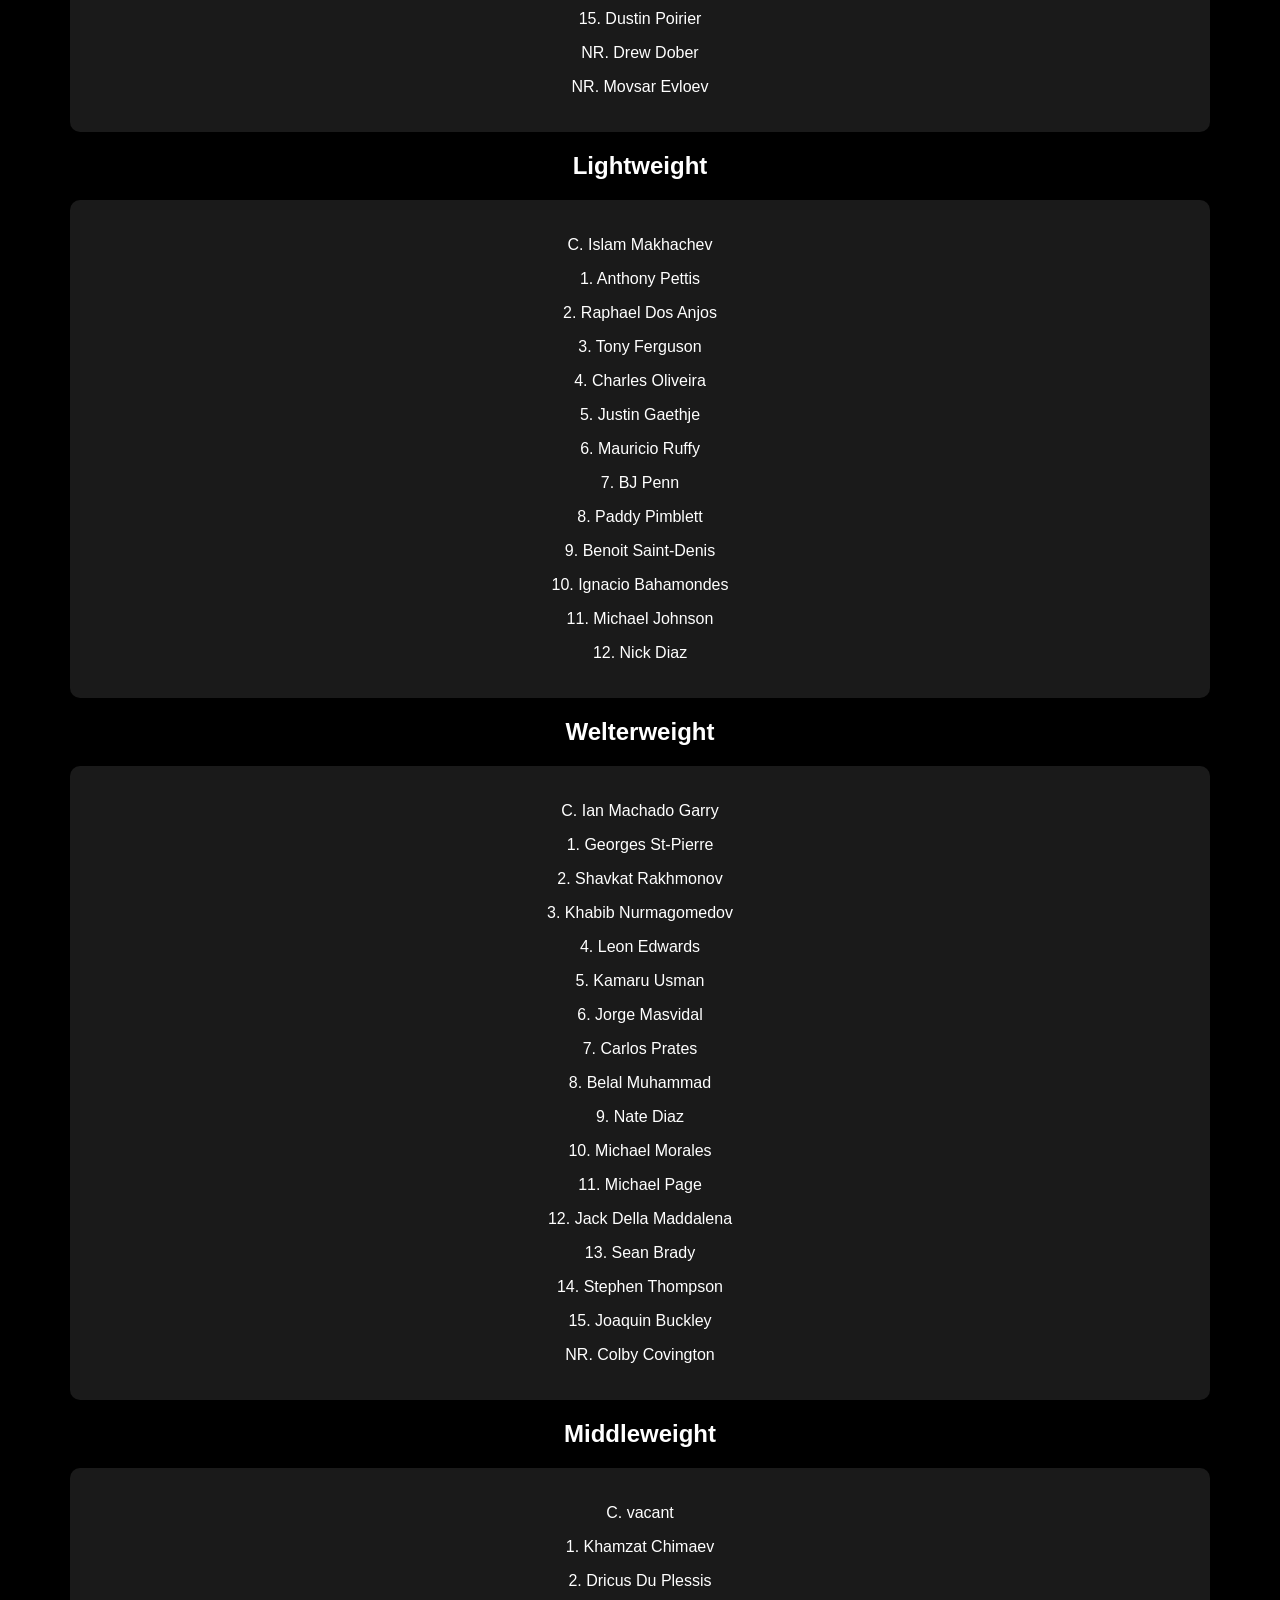
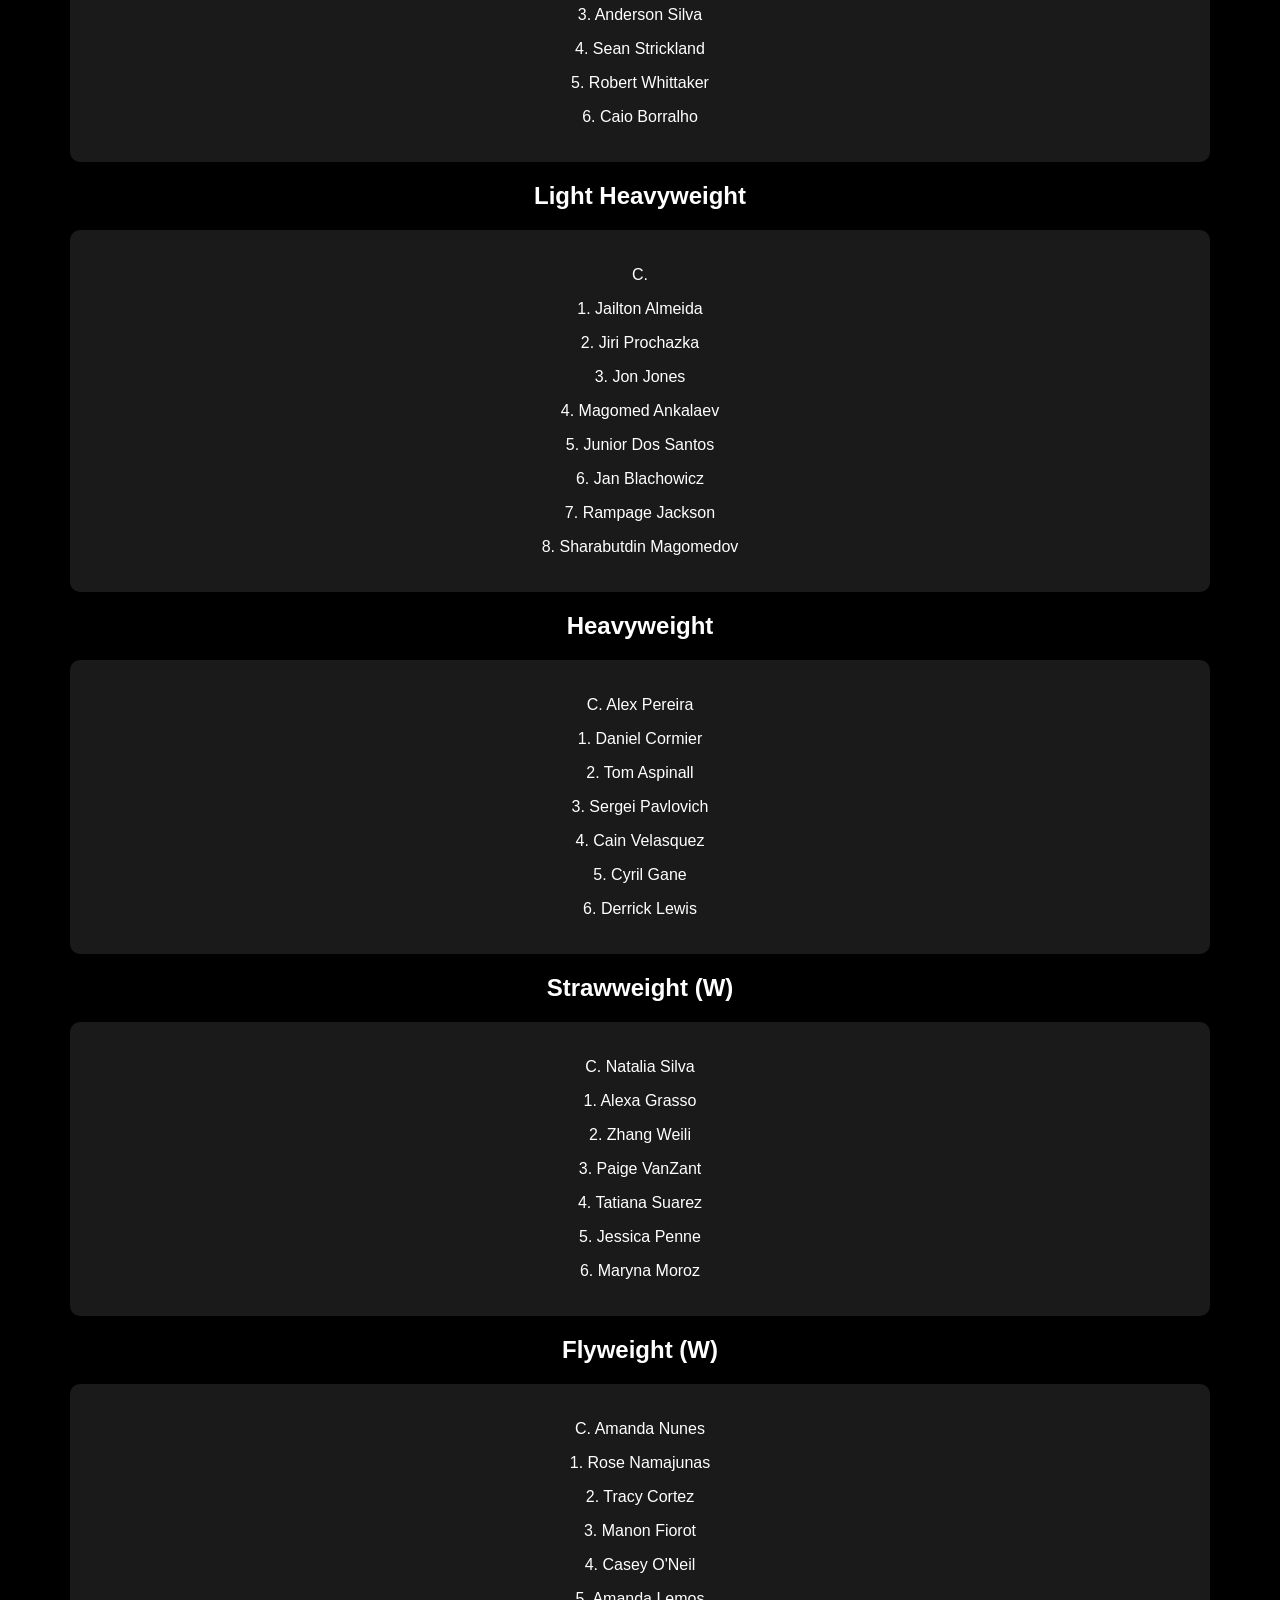
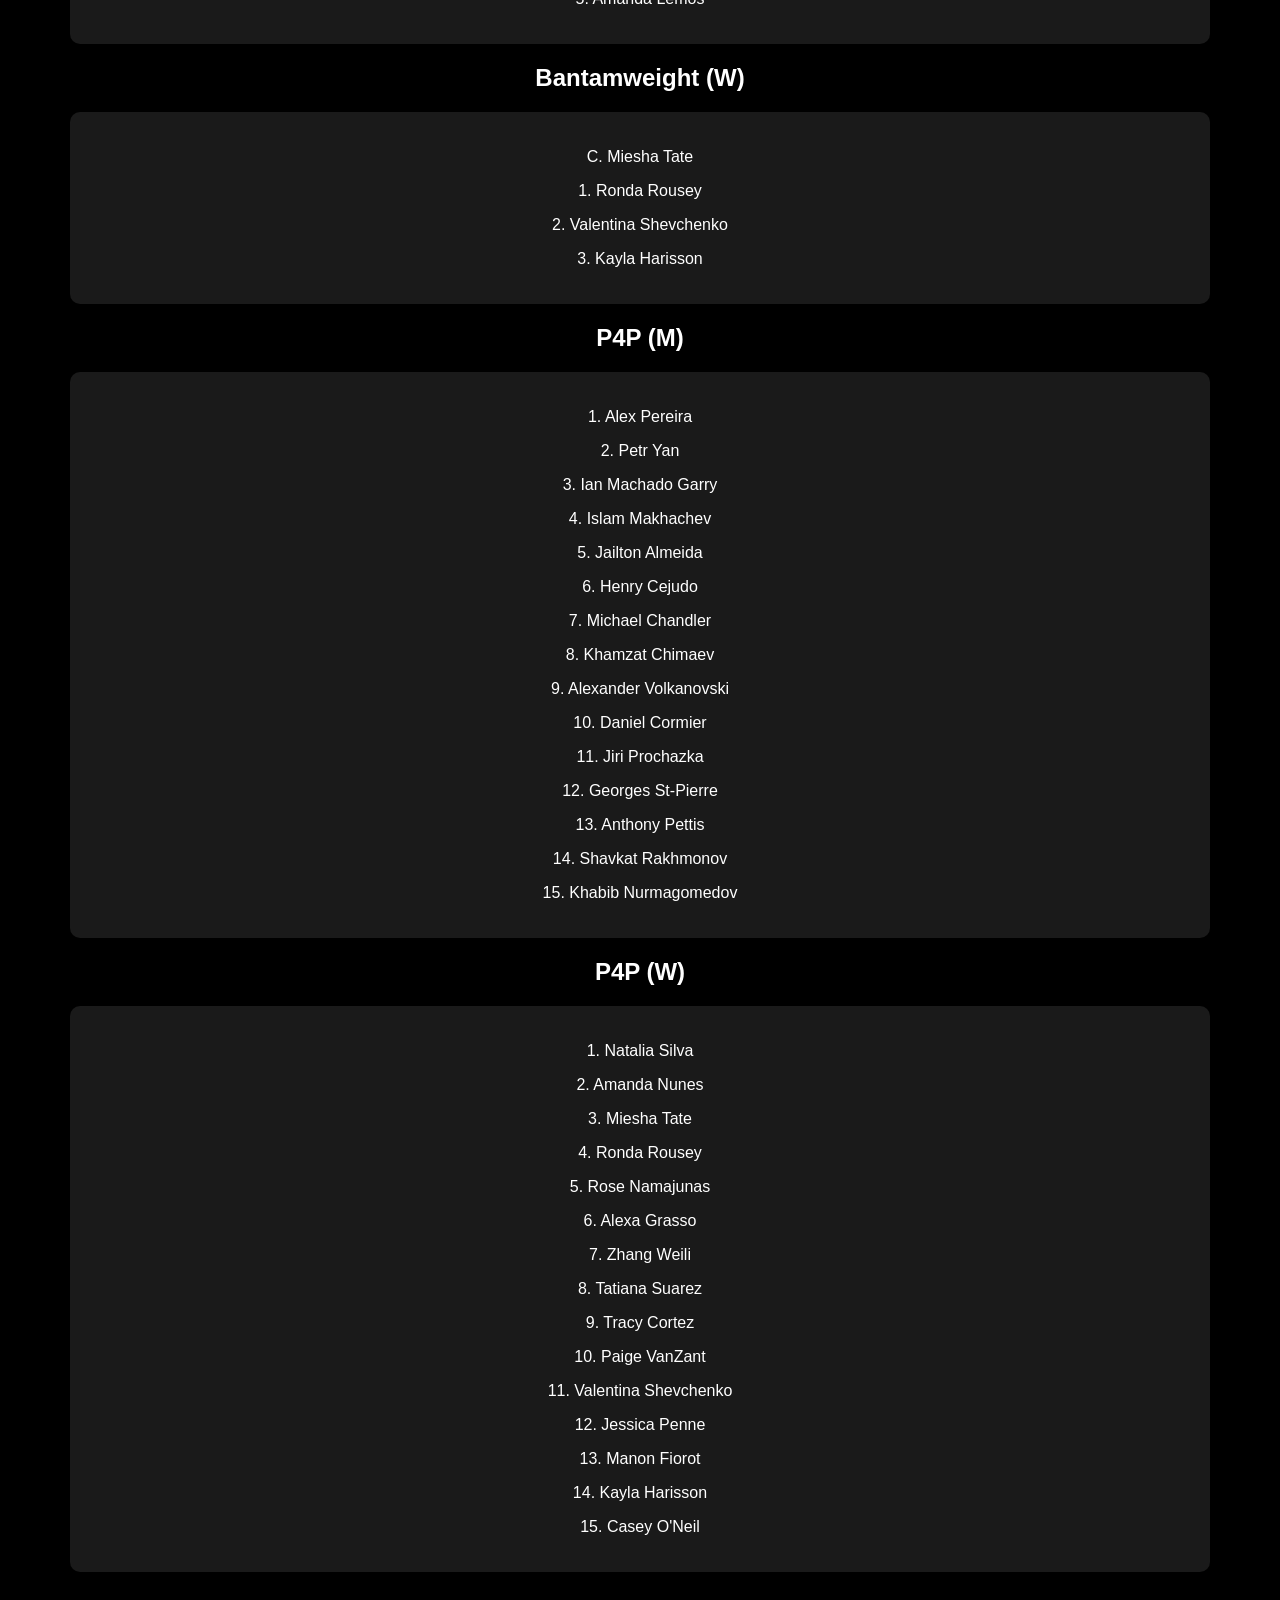
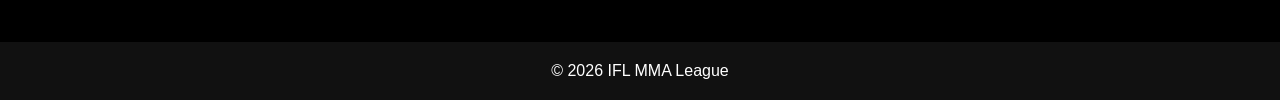
<file: rankings.html>
<!DOCTYPE html>
<html>
<head>
<title>Rankings</title>
<link rel="stylesheet" href="style.css">
</head>
<body>

<header>IFL Rankings</header>

<nav>
<a href="index.html">Home</a>
<a href="fighters.html">Fighters</a>
<a href="events.html">Events</a>
<a href="rankings.html">Rankings</a>
<a href="champions.html">Champions</a>
<a href="contact.html">Contact</a>
</nav>

<section>

<h2>Flyweight</h2>

<div class="card">
<p>C. Henry Cejudo</p>
<p>1. Muhammad Mokaev</p>
<p>2. Cody Garbrant</p>
<p>3. Alexandre Pantoja</p>
<p>4. Tatsuro Taira</p>
<p>5. Mario Bautista</p>
<p>6. Joshua Van</p>
<p>7. Kai Asakura</p>
<p>8. Brandon Moreno</p>
<p>9. Brandon Royval</p>
<p>10. Demetrious Johnson</p>
<p>11. Cory Sandhagen</p>
</div>
  
<h2>Bantamweight</h2>

<div class="card">
<p>C. Petr Yan</p>
<p>1. TJ Dillashaw</p>
<p>2. Sean O'Malley</p>
<p>3. Dominick Cruz</p>
<p>4. Deiveson Figueiredo</p>
</div>
  
<h2>Featherweight</h2>

<div class="card">
<p>C. Michael Chandler</p>
<p>1. Alexander Volkanovski</p>
<p>2. Arman Tsarukyan</p>
<p>3. Conor McGregor</p>
<p>4. Jean Silva</p>
<p>5. Merab Dvalishvili</p>
<p>6. Max Holloway</p>
<p>7. Edson Barboza</p>
<p>8. Zabit Magomedsharipov</p>
<p>9. Yair Rodriguez</p>
<p>10. Ilia Topuria</p>
<p>11. Jose Aldo</p>
<p>12. Arnold Allen</p>
<p>13. Aljaman Sterling</p>
<p>14. Movsar Evloev</p>
<p>15. Dustin Poirier</p>
<p>NR. Drew Dober</p>
<p>NR. Movsar Evloev</p>
</div>
  
<h2>Lightweight</h2>

<div class="card">
<p>C. Islam Makhachev</p>
<p>1. Anthony Pettis</p>
<p>2. Raphael Dos Anjos</p>
<p>3. Tony Ferguson</p>
<p>4. Charles Oliveira</p>
<p>5. Justin Gaethje</p>
<p>6. Mauricio Ruffy</p>
<p>7. BJ Penn</p>
<p>8. Paddy Pimblett</p>
<p>9. Benoit Saint-Denis</p>
<p>10. Ignacio Bahamondes</p>
<p>11. Michael Johnson</p>
<p>12. Nick Diaz</p>
</div>
  
<h2>Welterweight</h2>

<div class="card">
<p>C. Ian Machado Garry</p>
<p>1. Georges St-Pierre</p>
<p>2. Shavkat Rakhmonov</p>
<p>3. Khabib Nurmagomedov</p>
<p>4. Leon Edwards</p>
<p>5. Kamaru Usman</p>
<p>6. Jorge Masvidal</p>
<p>7. Carlos Prates</p>
<p>8. Belal Muhammad</p>
<p>9. Nate Diaz</p>
<p>10. Michael Morales</p>
<p>11. Michael Page</p>
<p>12. Jack Della Maddalena</p>
<p>13. Sean Brady</p>
<p>14. Stephen Thompson</p>
<p>15. Joaquin Buckley</p>
<p>NR. Colby Covington</p>
</div>
  
<h2>Middleweight</h2>
  
<div class="card">
<p>C. vacant</p>
<p>1. Khamzat Chimaev</p>
<p>2. Dricus Du Plessis</p>
<p>3. Anderson Silva</p>
<p>4. Sean Strickland</p>
<p>5. Robert Whittaker</p>
<p>6. Caio Borralho</p>
</div>
  
<h2>Light Heavyweight</h2>
  
<div class="card">
<p>C. </p>
<p>1. Jailton Almeida</p>
<p>2. Jiri Prochazka</p>
<p>3. Jon Jones</p>
<p>4. Magomed Ankalaev</p>
<p>5. Junior Dos Santos</p>
<p>6. Jan Blachowicz</p>
<p>7. Rampage Jackson</p>
<p>8. Sharabutdin Magomedov</p>
</div>
  
<h2>Heavyweight</h2>
  
<div class="card">
<p>C. Alex Pereira</p>
<p>1. Daniel Cormier</p>
<p>2. Tom Aspinall</p>
<p>3. Sergei Pavlovich</p>
<p>4. Cain Velasquez</p>
<p>5. Cyril Gane</p>
<p>6. Derrick Lewis</p>
</div>
  
<h2>Strawweight (W)</h2>
  
<div class="card">
<p>C. Natalia Silva</p>
<p>1. Alexa Grasso
<p>2. Zhang Weili</p>
<p>3. Paige VanZant</p>
<p>4. Tatiana Suarez</p>
<p>5. Jessica Penne</p>
<p>6. Maryna Moroz</p>
</div>
  
<h2>Flyweight (W)</h2>
  
<div class="card">
<p>C. Amanda Nunes</p>
<p>1. Rose Namajunas</p>
<p>2. Tracy Cortez</p>
<p>3. Manon Fiorot</p>
<p>4. Casey O'Neil</p>
<p>5. Amanda Lemos</p>
</div>
  
<h2>Bantamweight (W)</h2>
  
<div class="card">
<p>C. Miesha Tate</p>
<p>1. Ronda Rousey</p>
<p>2. Valentina Shevchenko</p>
<p>3. Kayla Harisson</p>
</div>
  
<h2>P4P (M)</h2>

<div class="card">
<p>1. Alex Pereira</p>
<p>2. Petr Yan</p>
<p>3. Ian Machado Garry</p>
<p>4. Islam Makhachev</p>
<p>5. Jailton Almeida</p>
<p>6. Henry Cejudo</p>
<p>7. Michael Chandler</p>
<p>8. Khamzat Chimaev</p>
<p>9. Alexander Volkanovski</p>
<p>10. Daniel Cormier</p>
<p>11. Jiri Prochazka</p>
<p>12. Georges St-Pierre</p>
<p>13. Anthony Pettis</p>
<p>14. Shavkat Rakhmonov</p>
<p>15. Khabib Nurmagomedov</p>
</div>
  
<h2>P4P (W)</h2>

<div class="card">
<p>1. Natalia Silva</p>
<p>2. Amanda Nunes</p>
<p>3. Miesha Tate</p>
<p>4. Ronda Rousey</p>
<p>5. Rose Namajunas</p>
<p>6. Alexa Grasso</p>
<p>7. Zhang Weili</p>
<p>8. Tatiana Suarez</p>
<p>9. Tracy Cortez</p>
<p>10. Paige VanZant</p>
<p>11. Valentina Shevchenko</p>
<p>12. Jessica Penne</p>
<p>13. Manon Fiorot</p>
<p>14. Kayla Harisson</p>
<p>15. Casey O'Neil</p>
</div>




</section>

<footer>
© 2026 IFL MMA League
</footer>

</body>
</html>
</file>
<file: style.css>
body {
background-color: #000;
color: white;
font-family: Arial, sans-serif;
margin: 0;
}

header {
background: #b30000;
padding: 20px;
text-align: center;
font-size: 28px;
font-weight: bold;
}

nav {
background: #111;
padding: 15px;
text-align: center;
}

nav a {
color: white;
margin: 15px;
text-decoration: none;
font-weight: bold;
}

nav a:hover {
color: red;
}

section {
padding: 50px;
text-align: center;
}

.card {
background: #1a1a1a;
margin: 20px;
padding: 20px;
border-radius: 10px;
}

footer {
background: #111;
padding: 20px;
text-align: center;
}
</file>
